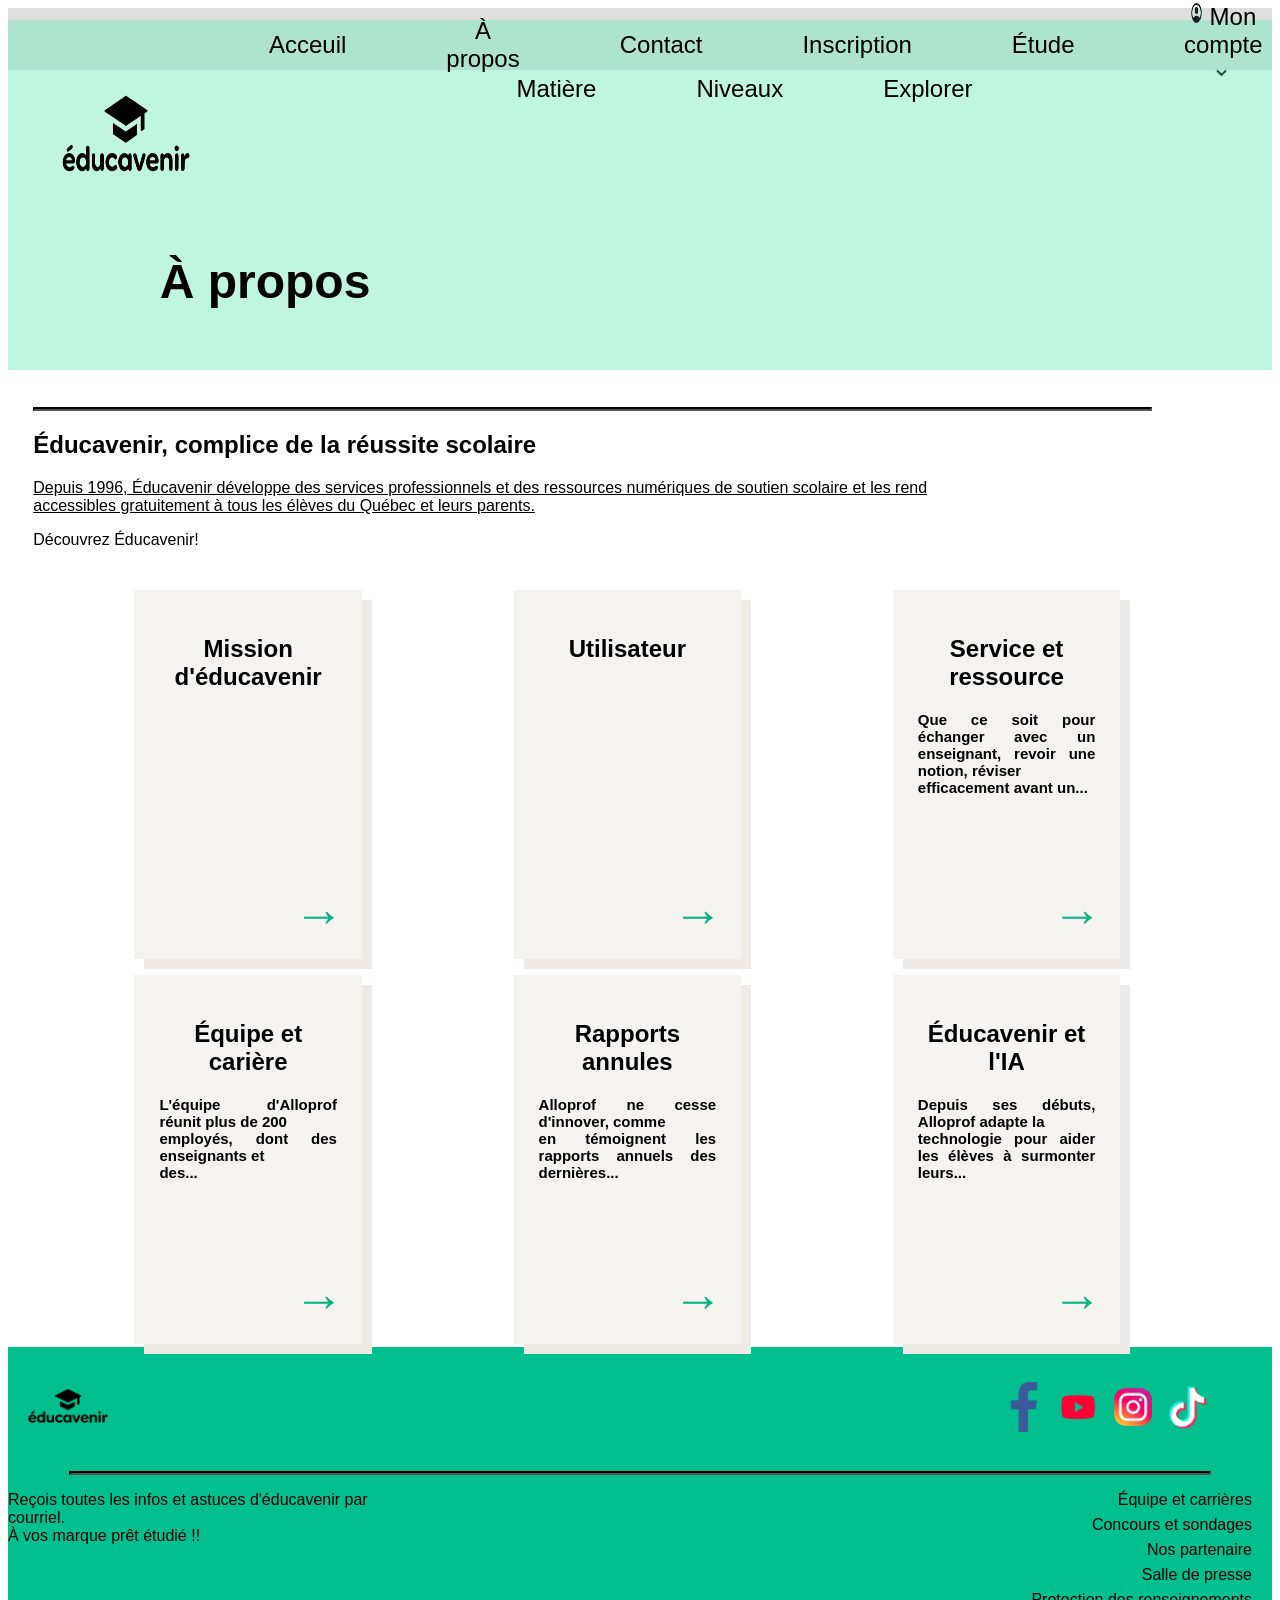
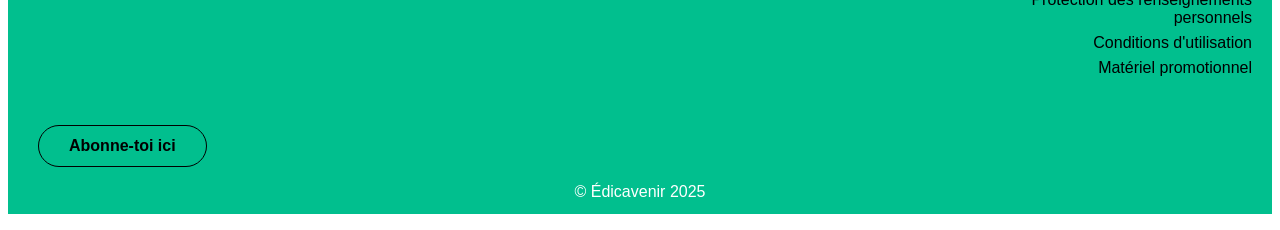
<file: apropos.html>
<!DOCTYPE html>
<html lang="en">
<head>
    <meta charset="UTF-8">
    <meta name="viewport" content="width=device-width, initial-scale=1.0">
    <title>index</title>
    <link rel="stylesheet" href="styleS.css">
    
</head>


<header class="grayhead"></header>

<header class="menu1PourAutrePage">
    &nbsp; &nbsp; &nbsp; &nbsp; &nbsp; &nbsp; &nbsp;  &nbsp; &nbsp; &nbsp; &nbsp; &nbsp;  &nbsp; &nbsp; &nbsp;  &nbsp; 
    <div class="acceuil"> <a href="index.html">Acceuil</a> </div>
    <a href="apropos.html">À propos</a>  </div>
    <a href="Contacts.html">Contact</a> </div>
    <a href="Inscription.html">Inscription</a> </div>
    <a href="Etudes.html">Étude</a> </div>
    
    <a href="Connexion.html"> <img class="imgcompte" src="imgs/compte.PNG" alt=""> Mon compte <img class="flechecompte" src="imgs/fleche.PNG"></a> </div>
</header>

<header class="entetePourAutrePage" > 
    <img class="logo" src="./imgs/logo.png" alt="">
    <div  class="menu2">
        <a href="" class="matiere"> Matière </a>
        <a href=""> Niveaux </a>
        <a href=""> Explorer </a>  
    </div>


 <div class="titreHead">
    <h1> À propos</h1>
 </div>

</header>

<body>
    



 <div class="flex1Apropos">
   <div style="padding-top: 3%;"> <hr class="ligneApropos"></div>

        
    <h2>Éducavenir, complice de la réussite scolaire </h2>

    <p style=" text-decoration : underline;">Depuis 1996, Éducavenir développe des services professionnels et des ressources numériques de soutien scolaire et les rend <br>
        accessibles gratuitement à tous les élèves du Québec et leurs parents.</p>

    <p>Découvrez Éducavenir!</p>

</div>


<div class="ensembles-TopBox">


    <section>
        <div class="boxApropos">
            <div class="textBoxApropos">
                 <h2>Mission d'éducavenir</h2>
                 <div class="flecheApropos"> &#8594;</div>
             </div>
        </div>
    </section>

    <section>
        <div class="boxApropos" >
            <div class="textBoxApropos">
                 <h2>Utilisateur</h2>
                 <div class="flecheApropos"> &#8594;</div>
             </div>
        </div>
    </section>

    <section>
        <div class="boxApropos">
            <div class="textBoxApropos">
                 <h2>Service et ressource</h2>
                 <p class="texte">
                    Que ce soit pour échanger avec un
                    enseignant, revoir une notion, réviser <br>
                    efficacement avant un...</p>
                 <div class="flecheApropos"> &#8594;</div>
             </div>
        </div>
    </section>


</div>





<div class="ensembles-TopBox" style="padding-top: 11%;">


    <section>
        <div class="boxApropos">
            <div class="textBoxApropos">
                 <h2> Équipe et carière</h2>

                 <p class="texte">
                    L'équipe d'Alloprof réunit plus de 200 <br>
                    employés, dont des enseignants et <br>
                    des...
                    </p>

                 <div class="flecheApropos"> &#8594;</div>
             </div>
        </div>
    </section>

    <section>
        <div class="boxApropos">
            <div class="textBoxApropos">
                 <h2> Rapports annules </h2>

                 <p class="texte">
                    Alloprof ne cesse d'innover, comme <br>
                    en témoignent les rapports annuels
                    des dernières...
                    </p>

                 <div class="flecheApropos"> &#8594;</div>
             </div>
        </div>
    </section>

    <section>
        <div class="boxApropos">
            <div class="textBoxApropos">
                 <h2>Éducavenir et l'IA</h2>

                 <p class="texte">
                    Depuis ses débuts, Alloprof adapte la <br>
                    technologie pour aider les élèves à
                    surmonter leurs...

                </p>

                 <div class="flecheApropos"> &#8594;</div>
             </div>
        </div>
    </section>


</div>






<footer style="margin-top: 10%;">
    <div class=HautFooter> 
   
           <a href="instagrame.com">  <img src="imgs/logo.png" style="height: 120px; width: 120px;"></a>
   
         <div class="media" style="padding-right: 60px;">
   
           <a href="https://facebook.com"  target="_blank">  <img src="imgs/facebook.png"></a>
           <a href="https://youtube.com"  target="_blank">  <img src="imgs/youtube.png"></a>
           <a href="https://instagram.com" target="_blank">  <img src="imgs/insta.png"></a>
           <a href="https://titok.com"  target="_blank">  <img src="imgs/tiktok.png"></a>
           
       </div>
   
       </div>
   
      <hr class="ligne">
   
   
   
       <div class="milieuFooter">
         <p> Reçois toutes les infos et astuces d'éducavenir par courriel. <br>
           À vos marque prêt étudié !!</p>
   
             <ul class="lienpied">
               <li>Équipe et carrières </li>
               <li>Concours et sondages </li>
               <li>Nos partenaire</li>
               <li>Salle de presse </li>
               <li>Protection des renseignements personnels</li>
               <li>Conditions d'utilisation </li>
               <li>Matériel promotionnel</li>
             </ul>
             </div>
   
             <a href="apropos.html"> <button class="boutonfooter">Abonne-toi ici</button></a>
             <p class="copyright" > © Édicavenir 2025</p>
           
       </div>
       
       
   </footer>
</file>
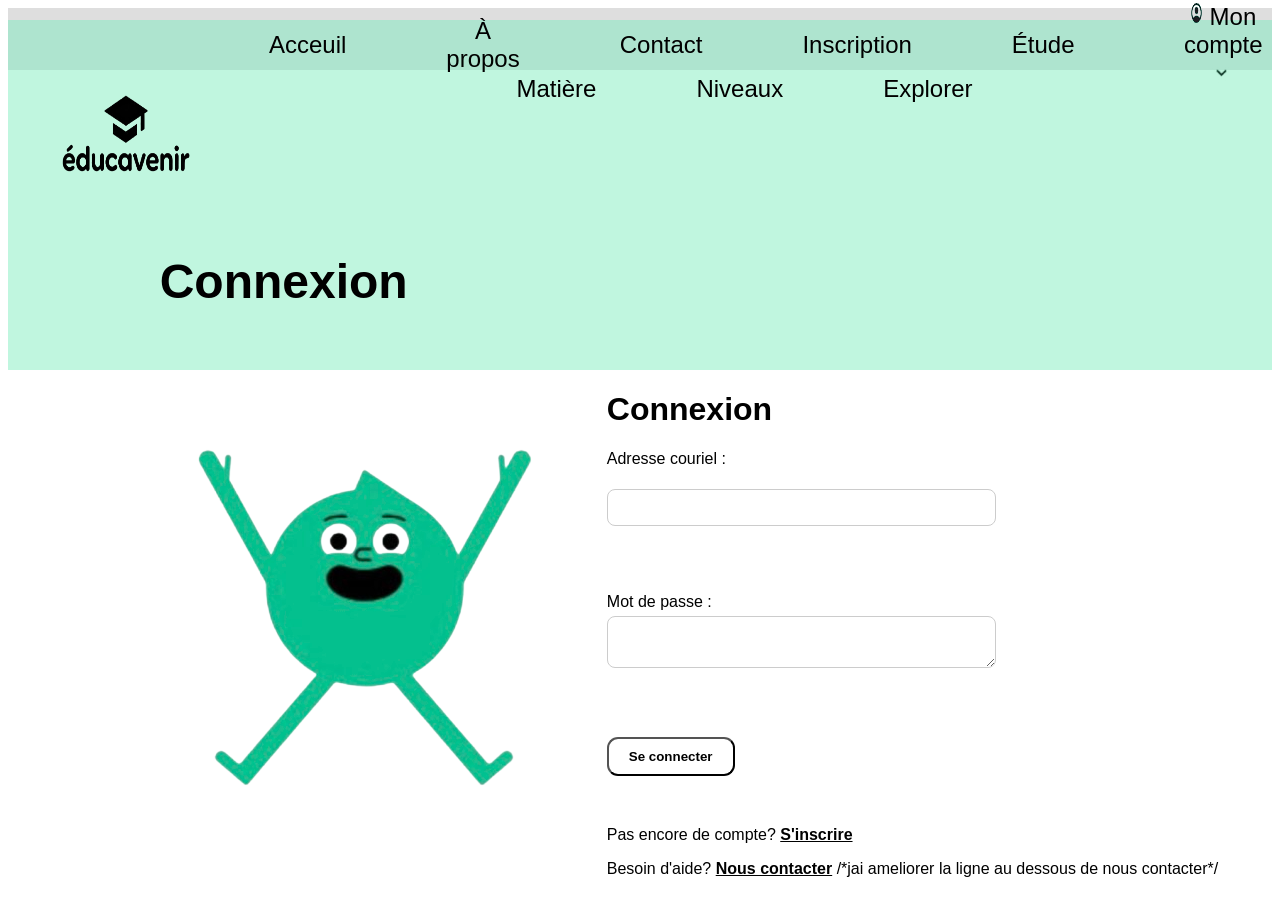
<file: Connexion.html>
<!DOCTYPE html>
<html lang="en">
<head>
    <meta charset="UTF-8">
    <meta name="viewport" content="width=device-width, initial-scale=1.0">
    <title>index</title>
    <link rel="stylesheet" href="styleM.css">
    
</head>


<header class="grayhead"></header>

<header class="menu1PourAutrePage">
    &nbsp; &nbsp; &nbsp; &nbsp; &nbsp; &nbsp; &nbsp;  &nbsp; &nbsp; &nbsp; &nbsp; &nbsp;  &nbsp; &nbsp; &nbsp;  &nbsp; 
    <div class="acceuil"> <a href="index.html">Acceuil</a> </div>
    <a href="apropos.html">À propos</a>  </div>
    <a href="Contacts.html">Contact</a> </div>
    <a href="Inscription.html">Inscription</a> </div>
    <a href="Etudes.html">Étude</a> </div>
    
    <a href="Connexion.html"> <img class="imgcompte" src="imgs/compte.PNG" alt=""> Mon compte <img class="flechecompte" src="imgs/fleche.PNG"></a> </div>
</header>

<header class="entetePourAutrePage" > 
    <img class="logo" src="./imgs/logo.png" alt="">
    <div  class="menu2">
        <a href="" class="matiere"> Matière </a>
        <a href=""> Niveaux </a>
        <a href=""> Explorer </a>  
    </div>


 <div class="titreHead">
    <h1> Connexion </h1>
 </div>

</header>

   

<body>
    <div class="main">

        <div class="boite">
            

            <div class="image">
                <img src="imgs/Screen_Shot_2025-12-11_at_2.59.30_PM-removebg-preview.png" alt="pas d'image">
            </div>

            <div class="formulaire">
                <h1> Connexion</h1>

                <form action="traitement.php" method="post">
            <p>
                <label for="email">Adresse couriel :</label>
                <div class="input-line">

                <input type="email" id="email" name="email">
                </div>

                <br><br>
            </p>

            <p>
            <label for="password">Mot de passe :</label><br>

            <textarea id="message" name="message"></textarea>
            </p>

            <br>

            <p>
                <button type="submit">Se connecter</button>
            </p>
        </form>
        <br>

                <p>Pas encore de compte?
                    <a href=" " title="S'inscrire" >  <b style="text-decoration: underline; ">S'inscrire</b></a>
                </p>
                <p>Besoin d'aide?
                    <a href=" " title="contact" >  <b style="text-decoration: underline; ">Nous contacter</b></a>
                /*jai ameliorer la ligne au dessous de nous contacter*/
            </p>
                

            </div>

        </div>

    </div>

</body>
</html>
</file>
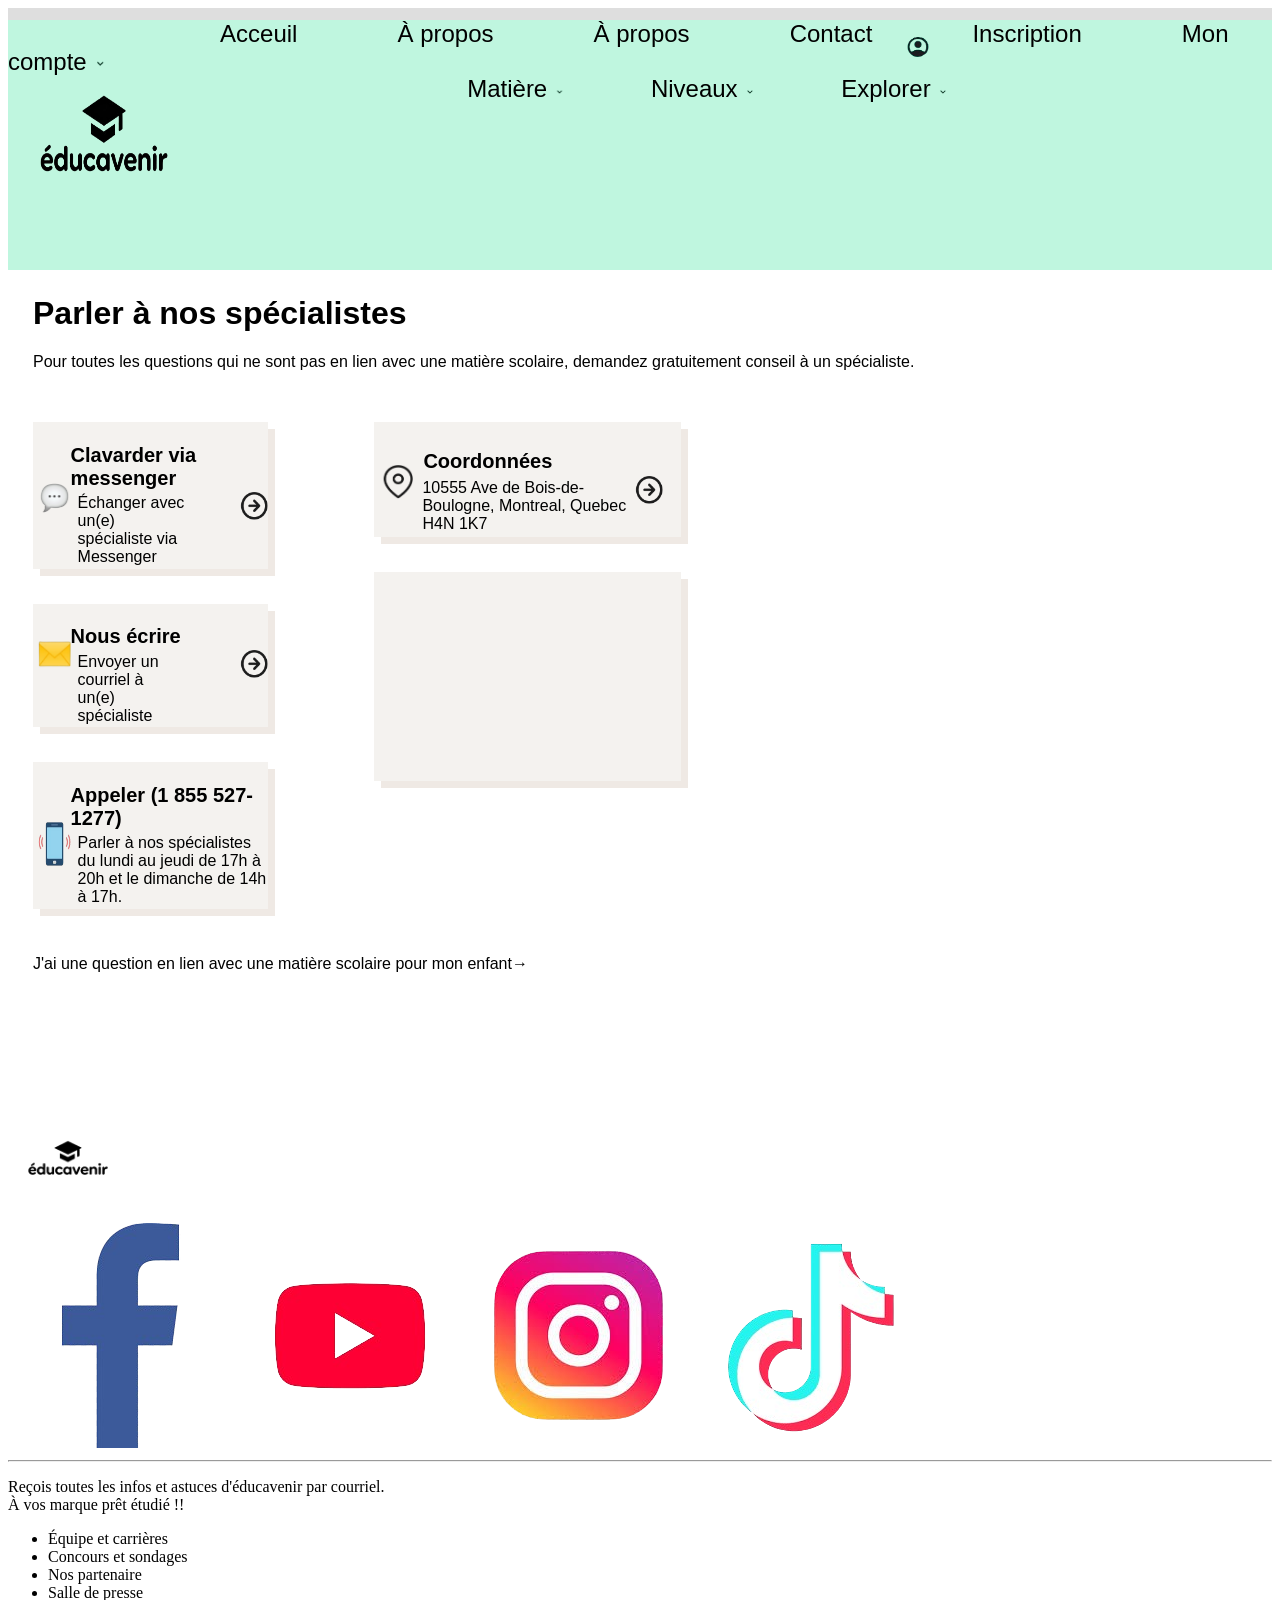
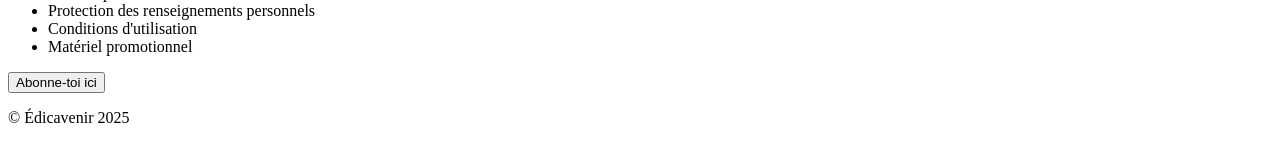
<file: Contacts.html>
<!DOCTYPE html>
<html lang="fr">
<head>
    <meta charset="UTF-8">
    <meta name="viewport" content="width=device-width, initial-scale=1.0">
    <title>Contact</title>
    <link rel="stylesheet" href="StyleP.css">

</head>

    <header class="grayhead"></header>

<header class="menu1" s>
    &nbsp; &nbsp; &nbsp; &nbsp; &nbsp; &nbsp; &nbsp;  &nbsp; &nbsp; &nbsp; &nbsp; &nbsp;  &nbsp; &nbsp; &nbsp;  &nbsp; 
    <a href="index.html">Acceuil</a> &nbsp; &nbsp; &nbsp; &nbsp; &nbsp; &nbsp; &nbsp;  
    <a href="apropos.html">À propos</a> &nbsp; &nbsp; &nbsp; &nbsp; &nbsp; &nbsp; &nbsp; 
    <a href="apropos.html">À propos</a> &nbsp; &nbsp; &nbsp; &nbsp; &nbsp; &nbsp; &nbsp; 
    <a href="apropos.html">Contact</a> &nbsp; &nbsp; &nbsp; &nbsp; &nbsp; &nbsp; &nbsp;  
    <a href="apropos.html">Inscription</a> &nbsp; &nbsp; &nbsp; &nbsp; &nbsp; &nbsp; &nbsp; 
    <a href="apropos.html"> <img class="imgcompte" src="imgs/compte-removebg-preview.png" alt="">Mon compte <img class="flechecompte" src="imgs/fleche.PNG"></a>
</header>


<header class="entete" > 
    
    <img class="logo" src="imgs/logo.png" alt="">
    <div  class="menu2">
        <a href=""> Matière <img class="fleche" src="imgs/fleche.PNG"></a>
        <a href=""> Niveaux <img class="fleche" src="imgs/fleche.PNG"></a>
        <a href=""> Explorer <img class="fleche" src="imgs/fleche.PNG"></a>  
    </div>
</header>


<body style="font-size: 16px;">


<div class="Boite_du_body">



    <div class="Phrases_introduction" >


        <h1><b>Parler à nos spécialistes</b></h1>

        <p >Pour toutes les questions qui ne sont pas en lien avec une matière scolaire, demandez gratuitement conseil à un 
        spécialiste.</p>

    </div>
   
   <div class="contact">

    <div class="Les3BoitesDeGauche" style="width: 50%;" > <!--la section pour les trois boites a gauxhe une par dessus l autre-->

       <div class="boiteContacts" > <!--la premiere boite-->

            <div class="titre" ><b>Clavarder via messenger</b></div> <!--titre de la boite-->
            

                    <div class="contenu"> <!--contenu de la boite-->

                    <div style="padding-right: 3%; margin-top: -5%;" > <img src="imgs/imgbin-pile-of-poo-emoji-speech-balloon-speech-5Tiwep8btL8Jv3gxkup8wypRN-removebg-preview.png" alt="Icone" height="30px" width="33px"></div>
                     <span> Échanger avec un(e) <br>spécialiste via Messenger</span>
                     <div style="padding-left: 10%; margin-top: -1%;"> <img src="imgs/FlecheContacts.png" alt="Icone" height="28px" width="28px"></div>

                    
                    </div>
       </div>

      <!-------------------------------------------------------------------------------------------->

       <div class="boiteContacts"  ><!---la deuxieme--->

         <div class="titre" ><b>Nous écrire</b></div> <!--titre de la boite-->
            

                    <div class="contenu"> <!--contenu de la boite-->

                    <div style="padding-right: 3%; margin-top: -5%;" > <img src="imgs/LettreContacts.png" alt="Icone" height="27px" width="33px"></div>
                     <span> Envoyer un courriel à <br> un(e) spécialiste </span>
                     <div style="padding-left: 20%; margin-top: -1%;"> <img src="imgs/FlecheContacts.png" alt="Icone" height="28px" width="28px"></div>

                    
                    </div>
       </div> 

      
      <!------------------------------------------------------------------------------------------------------>



       <div class="boiteContacts" style="margin-bottom: 30px;"  >  <!----la troisieme-->

             <div class="titre" ><b>Appeler (1 855 527-1277)</b></div> <!--titre de la boite-->
            

                    <div class="contenu"> <!--contenu de la boite-->

                    <div style="padding-right: 3%; margin-top: -8%;" > <img src="imgs/TelephoneContacts.png" alt="Icone" height="50px" width="33px"></div>
                     <span> Parler à nos spécialistes du lundi au jeudi
                      de 17h à 20h et le dimanche de 14h à 17h.</span>
                    

                    
                    </div>


       </div> 


    
   </div>
    <!--------------------------------------------Fin des trois boites à gauche----------------------------------------------------------------------------------------------------->
   
    
     <!--la section pour les deux boites une par dessus l autre a droite-->
     <div class="BoitesDroites"  style="width: 50%; margin-left: 80px;">
       <div class="boiteContacts" > <!--la premiere boite-->

            <div class="titre" ><b>Coordonnées </b></div> <!--titre de la boite-->
            

                    <div class="contenu"> <!--contenu de la boite-->

                    <div style="padding-right: 3%; margin-top: -5%;" > <img src="imgs/LocationContacts.png" alt="Icone" height="35px" width="33px"></div>
                     <span> 10555 Ave de Bois-de-Boulogne, Montreal, Quebec
                       H4N 1K7 </span>
                     <div style=" padding-right:6%; margin-top:  -1%;"> <img src="imgs/FlecheContacts.png" alt="Icone" height="28px" width="28px"></div>

                    
                    </div>
       </div>

      <!-------------------------------------------------------------------------------------------->

       <div class="boiteContacts" ><!---la deuxieme--->

         
            

                    <div class="contenu"> <!--contenu de la boite-->

                     <iframe src="https://www.google.com/maps/embed?pb=!1m18!1m12!1m3!1d22355.72167324635!2d-73.67557120000001!3d45.5409664!2m3!1f0!2f0!3f0!3m2!1i1024!2i768!4f13.1!3m3!1m2!1s0x4cc919136130849d%3A0x5c1098d838d87981!2sMarch%C3%A9%20Jean-Talon!5e0!3m2!1sfr!2sca!4v1765675944152!5m2!1sfr!2sca" width="400" height="200" style="border:0;" allowfullscreen="" loading="lazy" referrerpolicy="no-referrer-when-downgrade"></iframe>

                    
                    </div>
       </div> 

      </div>
      <!--------------------------------------Fin de la section des boites---------------------------------------------------------------->



      </div>

<p style="font-family:  'Arial Narrow', Arial, sans-serif;">J'ai une question en lien avec une matière scolaire pour mon enfant→</p>
</div>

</body>









<footer style="margin-top: 10%;">
    <div class=HautFooter> 
   
           <a href="instagrame.com">  <img src="imgs/logo.png" style="height: 120px; width: 120px;"></a>
   
         <div class="media" style="padding-right: 60px;">
   
           <a href="https://facebook.com"  target="_blank">  <img src="imgs/facebook.png"></a>
           <a href="https://youtube.com"  target="_blank">  <img src="imgs/youtube.png"></a>
           <a href="https://instagram.com" target="_blank">  <img src="imgs/insta.png"></a>
           <a href="https://titok.com"  target="_blank">  <img src="imgs/tiktok.png"></a>
           
       </div>
   
       </div>
   
      <hr class="ligne">
   
   
   
       <div class="milieuFooter">
         <p> Reçois toutes les infos et astuces d'éducavenir par courriel. <br>
           À vos marque prêt étudié !!</p>
   
             <ul class="lienpied">
               <li>Équipe et carrières </li>
               <li>Concours et sondages </li>
               <li>Nos partenaire</li>
               <li>Salle de presse </li>
               <li>Protection des renseignements personnels</li>
               <li>Conditions d'utilisation </li>
               <li>Matériel promotionnel</li>
             </ul>
             </div>
   
             <a href="apropos.html"> <button class="boutonfooter">Abonne-toi ici</button></a>
             <p class="copyright" > © Édicavenir 2025</p>
           
       </div>
       
       
   </footer>
   









</html>
</file>
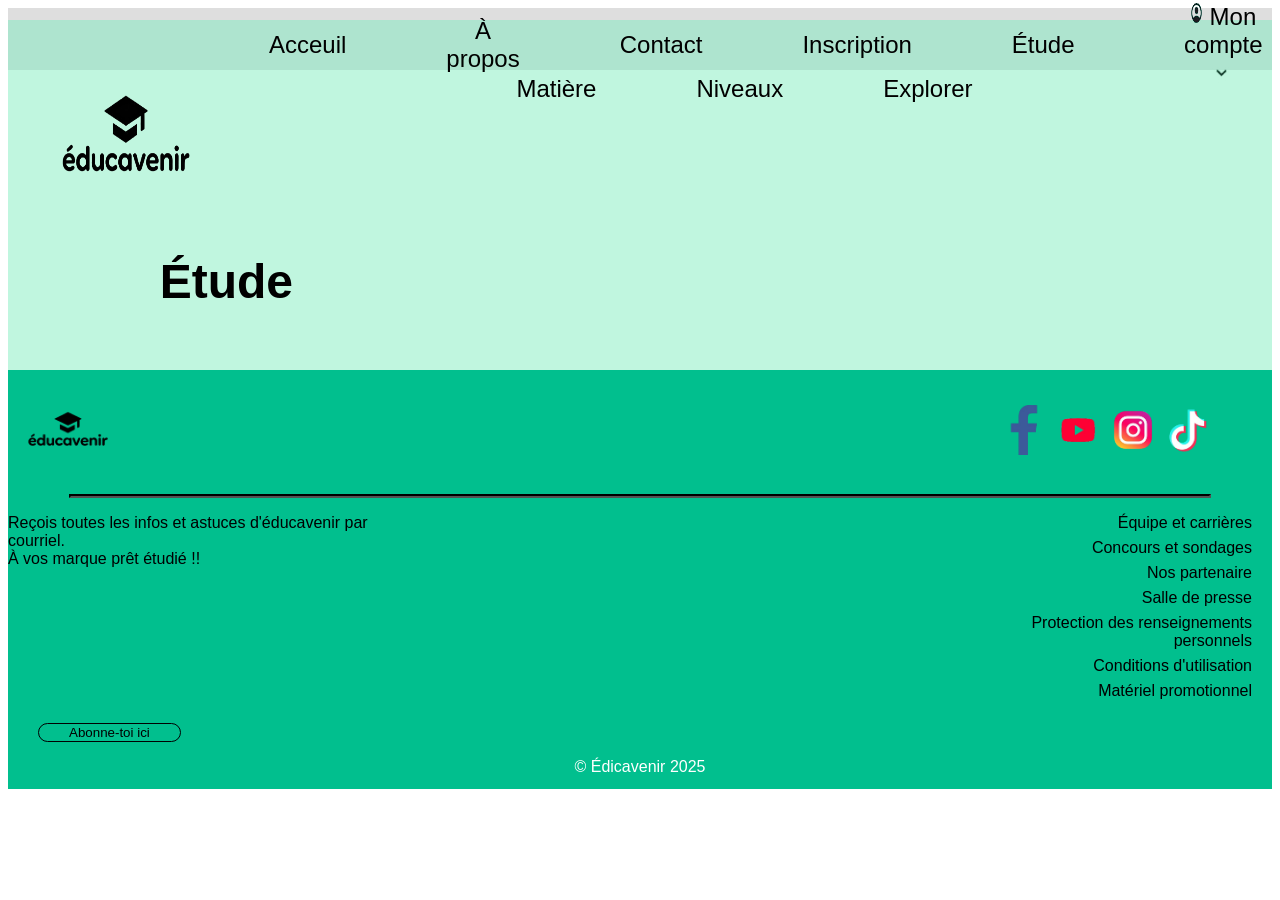
<file: Etudes.html>
<!DOCTYPE html>
<html lang="en">
<head>
    <meta charset="UTF-8">
    <meta name="viewport" content="width=device-width, initial-scale=1.0">
    <title>Document</title>
    <link rel="stylesheet" href="styleM.css">
</head>


<header class="grayhead"></header>

<header class="menu1PourAutrePage">
    &nbsp; &nbsp; &nbsp; &nbsp; &nbsp; &nbsp; &nbsp;  &nbsp; &nbsp; &nbsp; &nbsp; &nbsp;  &nbsp; &nbsp; &nbsp;  &nbsp; 
    <div class="acceuil"> <a href="index.html">Acceuil</a> </div>
    <a href="apropos.html">À propos</a>  </div>
    <a href="Contacts.html">Contact</a> </div>
    <a href="Inscription.html">Inscription</a> </div>
    <a href="Etudes.html">Étude</a> </div>
    
    <a href="Connexion.html"> <img class="imgcompte" src="imgs/compte.PNG" alt=""> Mon compte <img class="flechecompte" src="imgs/fleche.PNG"></a> </div>
</header>

<header class="entetePourAutrePage" > 
    <img class="logo" src="./imgs/logo.png" alt="">
    <div  class="menu2">
        <a href="" class="matiere"> Matière </a>
        <a href=""> Niveaux </a>
        <a href=""> Explorer </a>  
    </div>


 <div class="titreHead">
    <h1> Étude </h1>
 </div>

</header>


<body>
    











</body>





<footer>
 <div class=HautFooter> 

        <a href="instagrame.com">  <img src="imgs/logo.png" style="height: 120px; width: 120px;"></a>

      <div class="media" style="padding-right: 60px;">

        <a href="https://facebook.com"  target="_blank">  <img src="imgs/facebook.png"></a>
        <a href="https://youtube.com"  target="_blank">  <img src="imgs/youtube.png"></a>
        <a href="https://instagram.com" target="_blank">  <img src="imgs/insta.png"></a>
        <a href="https://titok.com"  target="_blank">  <img src="imgs/tiktok.png"></a>
        
    </div>

    </div>

   <hr class="ligne">


    <div class="milieuFooter">
      <p> Reçois toutes les infos et astuces d'éducavenir par courriel. <br>
        À vos marque prêt étudié !!</p>

          <ul class="lienpied">
            <li>Équipe et carrières </li>
            <li>Concours et sondages </li>
            <li>Nos partenaire</li>
            <li>Salle de presse </li>
            <li>Protection des renseignements personnels</li>
            <li>Conditions d'utilisation </li>
            <li>Matériel promotionnel</li>
          </ul>
          </div>

          <a href="apropos.html"> <button class="boutonfooter">Abonne-toi ici</button></a>
          <p class="copyright" > © Édicavenir 2025</p>
        
    </div>
    
    
</footer>







</html>
</file>
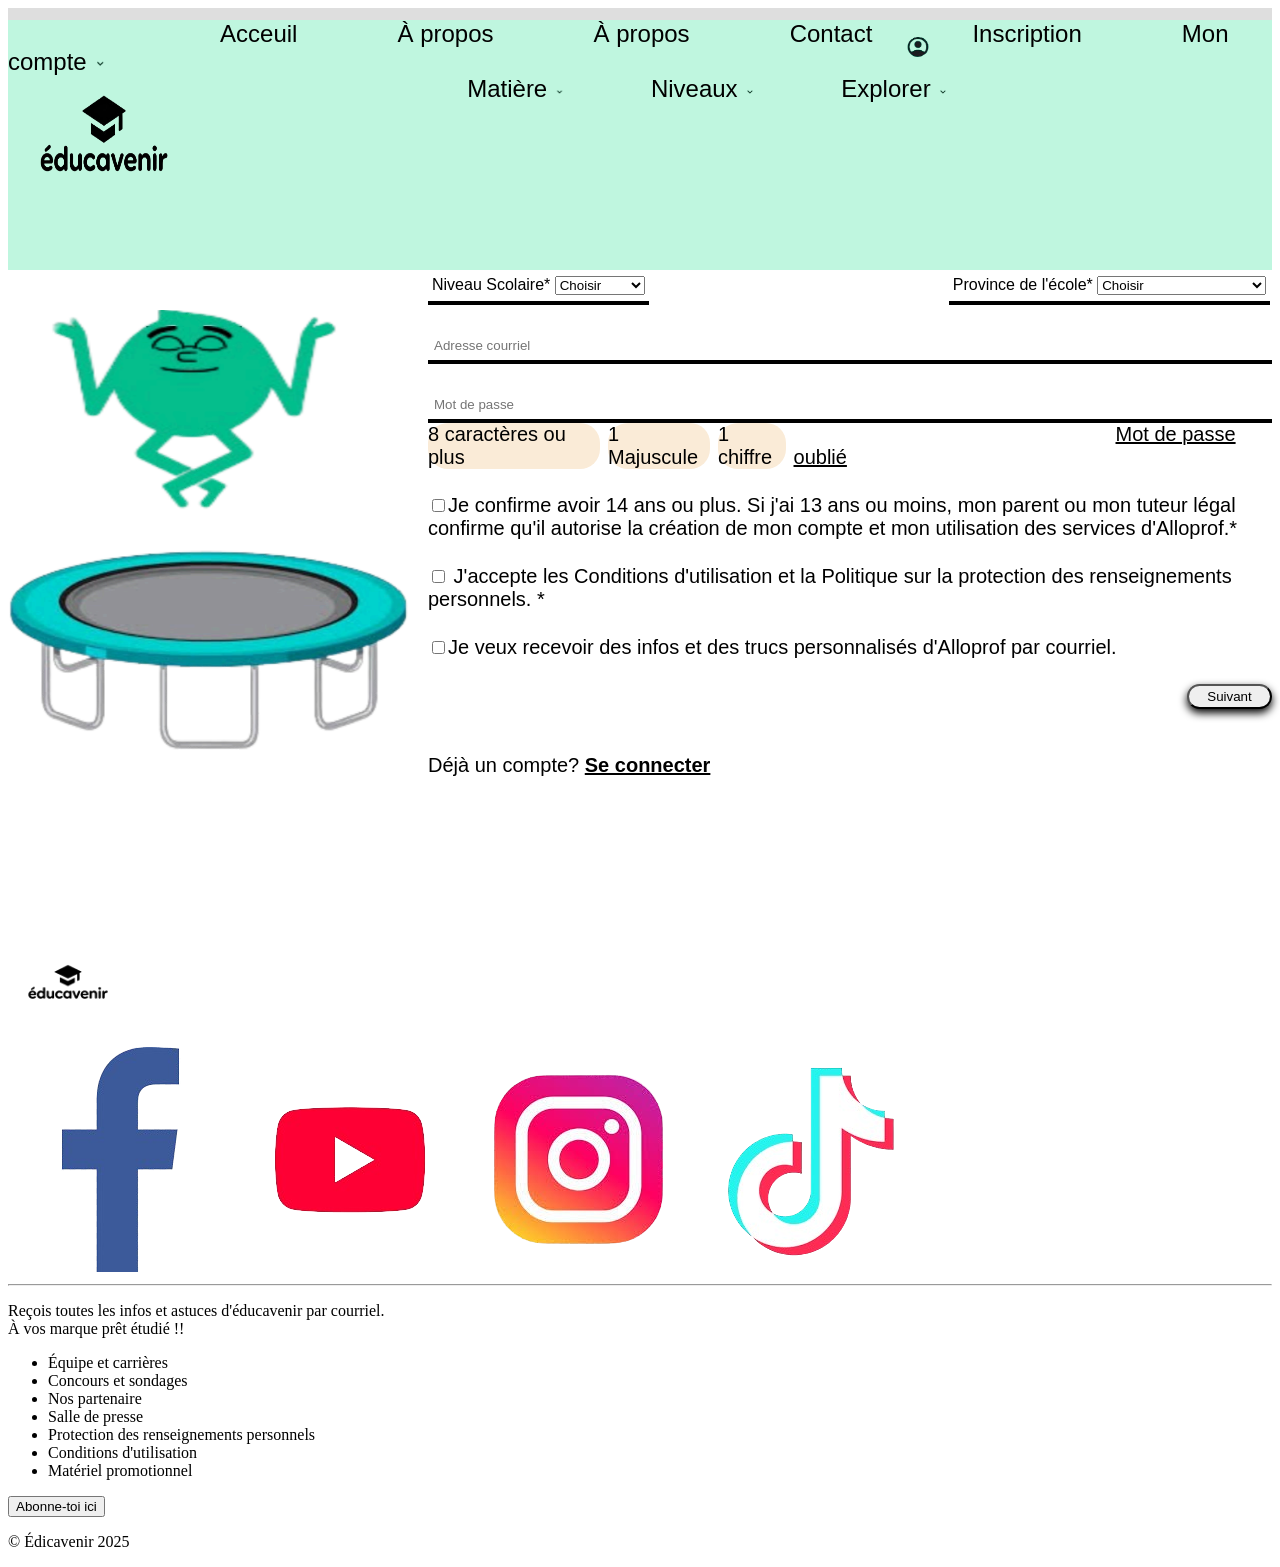
<file: Inscription.html>
<!DOCTYPE html>
<html lang="Fr">
<head>
    <meta charset="UTF-8">
    <meta name="Inscription" content="width=device-width, initial-scale=1.0">
    <title>Inscription</title>
    <link rel="stylesheet" href="StyleP.css">

</head>

    <div class="images">

     <header class="grayhead"></header>

<header class="menu1" s>
    &nbsp; &nbsp; &nbsp; &nbsp; &nbsp; &nbsp; &nbsp;  &nbsp; &nbsp; &nbsp; &nbsp; &nbsp;  &nbsp; &nbsp; &nbsp;  &nbsp; 
    <a href="index.html">Acceuil</a> &nbsp; &nbsp; &nbsp; &nbsp; &nbsp; &nbsp; &nbsp;  
    <a href="apropos.html">À propos</a> &nbsp; &nbsp; &nbsp; &nbsp; &nbsp; &nbsp; &nbsp; 
    <a href="apropos.html">À propos</a> &nbsp; &nbsp; &nbsp; &nbsp; &nbsp; &nbsp; &nbsp; 
    <a href="apropos.html">Contact</a> &nbsp; &nbsp; &nbsp; &nbsp; &nbsp; &nbsp; &nbsp;  
    <a href="apropos.html">Inscription</a> &nbsp; &nbsp; &nbsp; &nbsp; &nbsp; &nbsp; &nbsp; 
    <a href="apropos.html"> <img class="imgcompte" src="imgs/compte-removebg-preview.png" alt="">Mon compte <img class="flechecompte" src="imgs/fleche.PNG"></a>
</header>


<header class="entete" > 
    
    <img class="logo" src="imgs/logo.png" alt="">
    <div  class="menu2">
        <a href=""> Matière <img class="fleche" src="imgs/fleche.PNG"></a>
        <a href=""> Niveaux <img class="fleche" src="imgs/fleche.PNG"></a>
        <a href=""> Explorer <img class="fleche" src="imgs/fleche.PNG"></a>  
    </div>

</header>

         <!--------------------------------------------------------Body------------------------------------------------------------------------->

<body> 
     
    <div class="BodyDuInscription">

    <div class="imagesDuBody">

<img src="imgs/Image.Inscription.png" alt="Vert" height="200px" width="300px" style="padding: 40px;"> 
<img src="imgs/TrampolineInscription.png" alt="Trampoline" height="200" width="400">

    </div>


        <div class="InscriptionEtapes"  >  <!---La boite de inscription au complet-->



            <!----------------------------------------------------Niveau et Province--------------------------------------------------------------------------------->

     
               <div class="NiveauEtProvince">  
              
                           <div class="Entree"> <label for="niveau">Niveau Scolaire*</label>
                            <select id="niveau" required><option value="" disabled selected>Choisir</option></select></div>

                            <div class="Entree"> <label for="province">Province de l'école*</label>
                            <select id="province" required><option value="" disabled selected>Choisir</option></select></div>

                       </div>

                       <!---------------------------------------Adresse Courriel---------------------------------------------------------------------->

               
                        <div class="Entree" ><input type="email" placeholder="Adresse courriel" style="border: none; outline: none;"></div>

                       
               <!---------------------------------------------------Mot de passe------------------------------------------------------------------------------>
                     

                        <div class="Entree"><input type="password" placeholder="Mot de passe" id="mdp" style="border: none; outline: none;">
                        </div>

                        <div class="reglesMDP" style="margin-top: -3%"><span id="Caraceteres" style="background-color: antiquewhite; border-radius: 20px;">8 caractères ou plus</span>

                         <span id="Majuscule" style="background-color: antiquewhite; border-radius: 20px;">1 Majuscule</span> 
                         
                         <span id="Chiffre" style="background-color: antiquewhite; border-radius: 20px;">1 chiffre</span>
                          
                        <span><a class="MDPoublie" href="https://www.alloprof.qc.ca/fr/auth/mot-de-passe-oublie" style="text-decoration: underline;">Mot de passe oublié</a></span>
                        </div>


                 <!--------------------------------------------------------Conditions d'utilisation---------------------------------------------------------------------------------------->      
                         
              
                          <div class="Condition1"><input type="checkbox" required>Je confirme avoir 14 ans ou plus. Si j'ai 13 ans ou moins, mon parent ou mon tuteur 

                          légal <br> confirme qu'il autorise la création de mon compte et mon utilisation des

                         services d'Alloprof.* </div>





                        <div class="Condition2"><input type="checkbox" required> J'accepte les 

                        <a class="lien" href="https://www.alloprof.qc.ca/fr/pages/protection-des-renseignements-personnels-et-conditions-d-utilisation" target="_blank" alt="Conditions d'utilisation">

                            Conditions d'utilisation et la Politique sur la protection des renseignements <br> personnels. *</a></div>



                        
                        <div class="Condition3"><input type="checkbox" required>Je veux recevoir des infos et des trucs personnalisés d'Alloprof par courriel.</div>
             
                        <!------------------------------------------------------------Bouton Suivant----------------------------------------------------------------------------->

              
                        <div class="PlaceBouton"><button class="Suivant" type="submit">Suivant</button></div>

                      <!------------------------------------------------------------Compte Existant------------------------------------------------------------------------------------------------------>


                      <div class="CompteExistant"><p>Déjà un compte? <a   style="text-decoration: underline;" href="./Connexion.html"><b>Se connecter</b></a></p> </div>

        
         </div>





 




</div>
  <script src="Options.js" defer></script>    
</body>






<footer style="margin-top: 10%;">
    <div class=HautFooter> 
   
           <a href="instagrame.com">  <img src="imgs/logo.png" style="height: 120px; width: 120px;"></a>
   
         <div class="media" style="padding-right: 60px;">
   
           <a href="https://facebook.com"  target="_blank">  <img src="imgs/facebook.png"></a>
           <a href="https://youtube.com"  target="_blank">  <img src="imgs/youtube.png"></a>
           <a href="https://instagram.com" target="_blank">  <img src="imgs/insta.png"></a>
           <a href="https://titok.com"  target="_blank">  <img src="imgs/tiktok.png"></a>
           
       </div>
   
       </div>
   
      <hr class="ligne">
   
   
   
       <div class="milieuFooter">
         <p> Reçois toutes les infos et astuces d'éducavenir par courriel. <br>
           À vos marque prêt étudié !!</p>
   
             <ul class="lienpied">
               <li>Équipe et carrières </li>
               <li>Concours et sondages </li>
               <li>Nos partenaire</li>
               <li>Salle de presse </li>
               <li>Protection des renseignements personnels</li>
               <li>Conditions d'utilisation </li>
               <li>Matériel promotionnel</li>
             </ul>
             </div>
   
             <a href="apropos.html"> <button class="boutonfooter">Abonne-toi ici</button></a>
             <p class="copyright" > © Édicavenir 2025</p>
           
       </div>
       
       
   </footer>
   










</html>
</file>
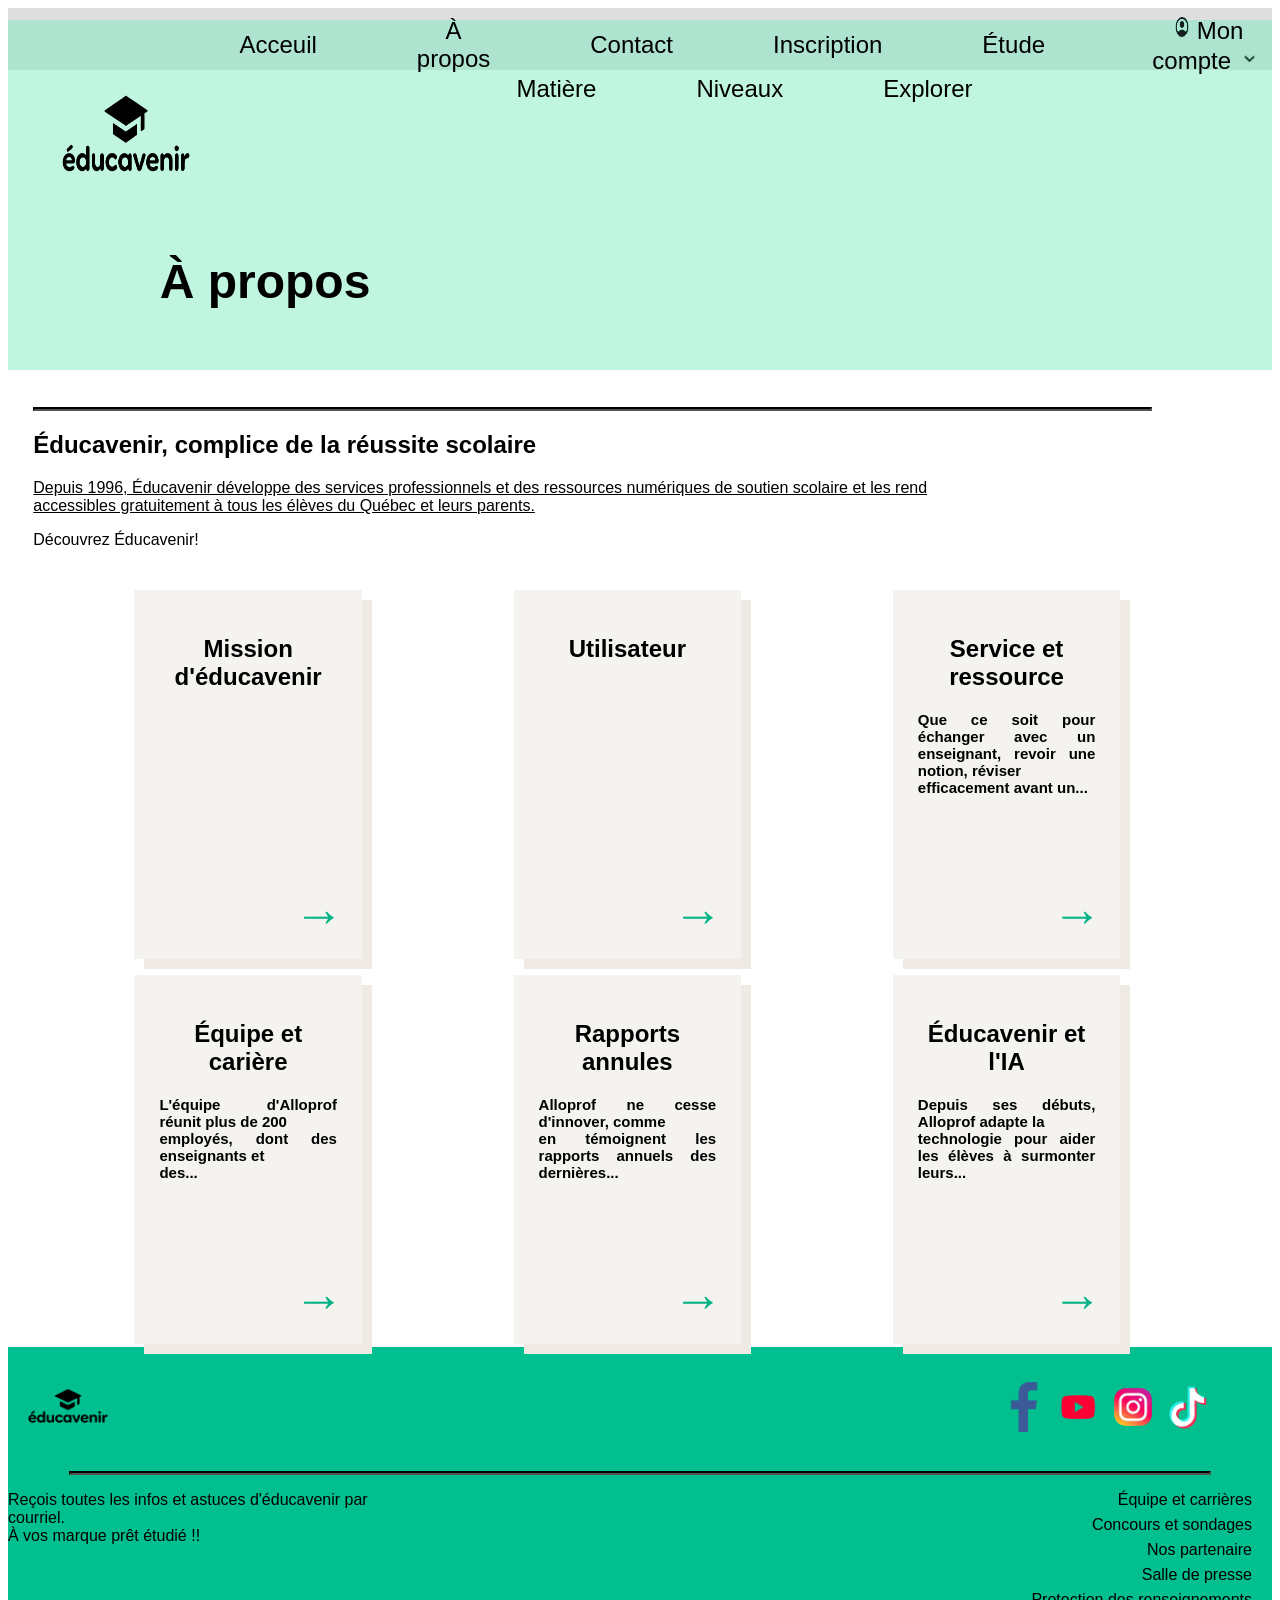
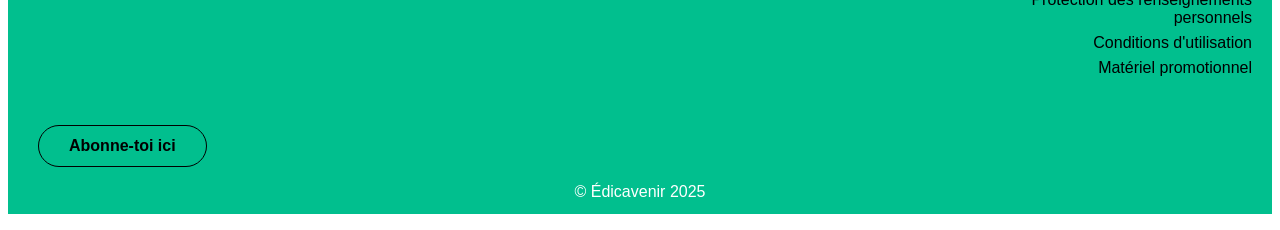
<file: HTML/apropos.html>
<!DOCTYPE html>
<html lang="en">
<head>
    <meta charset="UTF-8">
    <meta name="viewport" content="width=device-width, initial-scale=1.0">
    <title>apropos</title>
    <link rel="stylesheet" href="/style/styleS.css">
    
</head>


<header class="grayhead"></header>

<header class="menu1PourAutrePage">
    &nbsp; &nbsp; &nbsp; &nbsp; &nbsp; &nbsp; &nbsp;  &nbsp; &nbsp; &nbsp; &nbsp; &nbsp;  &nbsp; &nbsp; &nbsp;  &nbsp; 
    <div class="acceuil"> <a href="/index.html">Acceuil</a> </div>
    <a href="/HTML/apropos.html">À propos</a>  </div>
    <a href="/HTML/Contacts.html">Contact</a> </div>
    <a href="/HTML/Inscription.html">Inscription</a> </div>
    <a href="/HTML/Etudes.html">Étude</a> </div>
    
    <a href="/HTML/Connexion.html"> <img class="imgcompte" src="/style/imgs/compte.PNG" alt=""> Mon compte <img class="flechecompte" src="/style/imgs/fleche.PNG"></a> </div>
</header>

<header class="entetePourAutrePage" > 
    <img class="logo" src="/style/imgs/logo.png" alt="">
    <div  class="menu2">
        <a href="" class="matiere"> Matière </a>
        <a href=""> Niveaux </a>
        <a href=""> Explorer </a>  
    </div>


 <div class="titreHead">
    <h1> À propos</h1>
 </div>

</header>

<body>
    



 <div class="flex1Apropos">
   <div style="padding-top: 3%;"> <hr class="ligneApropos"></div>

        
    <h2>Éducavenir, complice de la réussite scolaire </h2>

    <p style=" text-decoration : underline;">Depuis 1996, Éducavenir développe des services professionnels et des ressources numériques de soutien scolaire et les rend <br>
        accessibles gratuitement à tous les élèves du Québec et leurs parents.</p>

    <p>Découvrez Éducavenir!</p>

</div>


<div class="ensembles-TopBox">


    <section>
        <div class="boxApropos">
            <div class="textBoxApropos">
                 <h2>Mission d'éducavenir</h2>
                 <div class="flecheApropos"> &#8594;</div>
             </div>
        </div>
    </section>

    <section>
        <div class="boxApropos" >
            <div class="textBoxApropos">
                 <h2>Utilisateur</h2>
                 <div class="flecheApropos"> &#8594;</div>
             </div>
        </div>
    </section>

    <section>
        <div class="boxApropos">
            <div class="textBoxApropos">
                 <h2>Service et ressource</h2>
                 <p class="texte">
                    Que ce soit pour échanger avec un
                    enseignant, revoir une notion, réviser <br>
                    efficacement avant un...</p>
                 <div class="flecheApropos"> &#8594;</div>
             </div>
        </div>
    </section>


</div>





<div class="ensembles-TopBox" style="padding-top: 11%;">


    <section>
        <div class="boxApropos">
            <div class="textBoxApropos">
                 <h2> Équipe et carière</h2>

                 <p class="texte">
                    L'équipe d'Alloprof réunit plus de 200 <br>
                    employés, dont des enseignants et <br>
                    des...
                    </p>

                 <div class="flecheApropos"> &#8594;</div>
             </div>
        </div>
    </section>

    <section>
        <div class="boxApropos">
            <div class="textBoxApropos">
                 <h2> Rapports annules </h2>

                 <p class="texte">
                    Alloprof ne cesse d'innover, comme <br>
                    en témoignent les rapports annuels
                    des dernières...
                    </p>

                 <div class="flecheApropos"> &#8594;</div>
             </div>
        </div>
    </section>

    <section>
        <div class="boxApropos">
            <div class="textBoxApropos">
                 <h2>Éducavenir et l'IA</h2>

                 <p class="texte">
                    Depuis ses débuts, Alloprof adapte la <br>
                    technologie pour aider les élèves à
                    surmonter leurs...

                </p>

                 <div class="flecheApropos"> &#8594;</div>
             </div>
        </div>
    </section>


</div>






<footer style="margin-top: 10%;">
    <div class=HautFooter> 
   
           <a href="instagrame.com">  <img src="/style/imgs/logo.png" style="height: 120px; width: 120px;"></a>
   
         <div class="media" style="padding-right: 60px;">
   
           <a href="https://facebook.com"  target="_blank">  <img src="/style/imgs/facebook.png"></a>
           <a href="https://youtube.com"  target="_blank">  <img src="/style/imgs/youtube.png"></a>
           <a href="https://instagram.com" target="_blank">  <img src="/style/imgs/insta.png"></a>
           <a href="https://titok.com"  target="_blank">  <img src="/style/imgs/tiktok.png"></a>
           
       </div>
   
       </div>
   
      <hr class="ligne">
   
   
   
       <div class="milieuFooter">
         <p> Reçois toutes les infos et astuces d'éducavenir par courriel. <br>
           À vos marque prêt étudié !!</p>
   
             <ul class="lienpied">
               <li>Équipe et carrières </li>
               <li>Concours et sondages </li>
               <li>Nos partenaire</li>
               <li>Salle de presse </li>
               <li>Protection des renseignements personnels</li>
               <li>Conditions d'utilisation </li>
               <li>Matériel promotionnel</li>
             </ul>
             </div>
   
             <a href="/HTML/Inscription.html"> <button class="boutonfooter">Abonne-toi ici</button></a>
             <p class="copyright" > © Édicavenir 2025</p>
           
       </div>
       
       
   </footer>
</file>
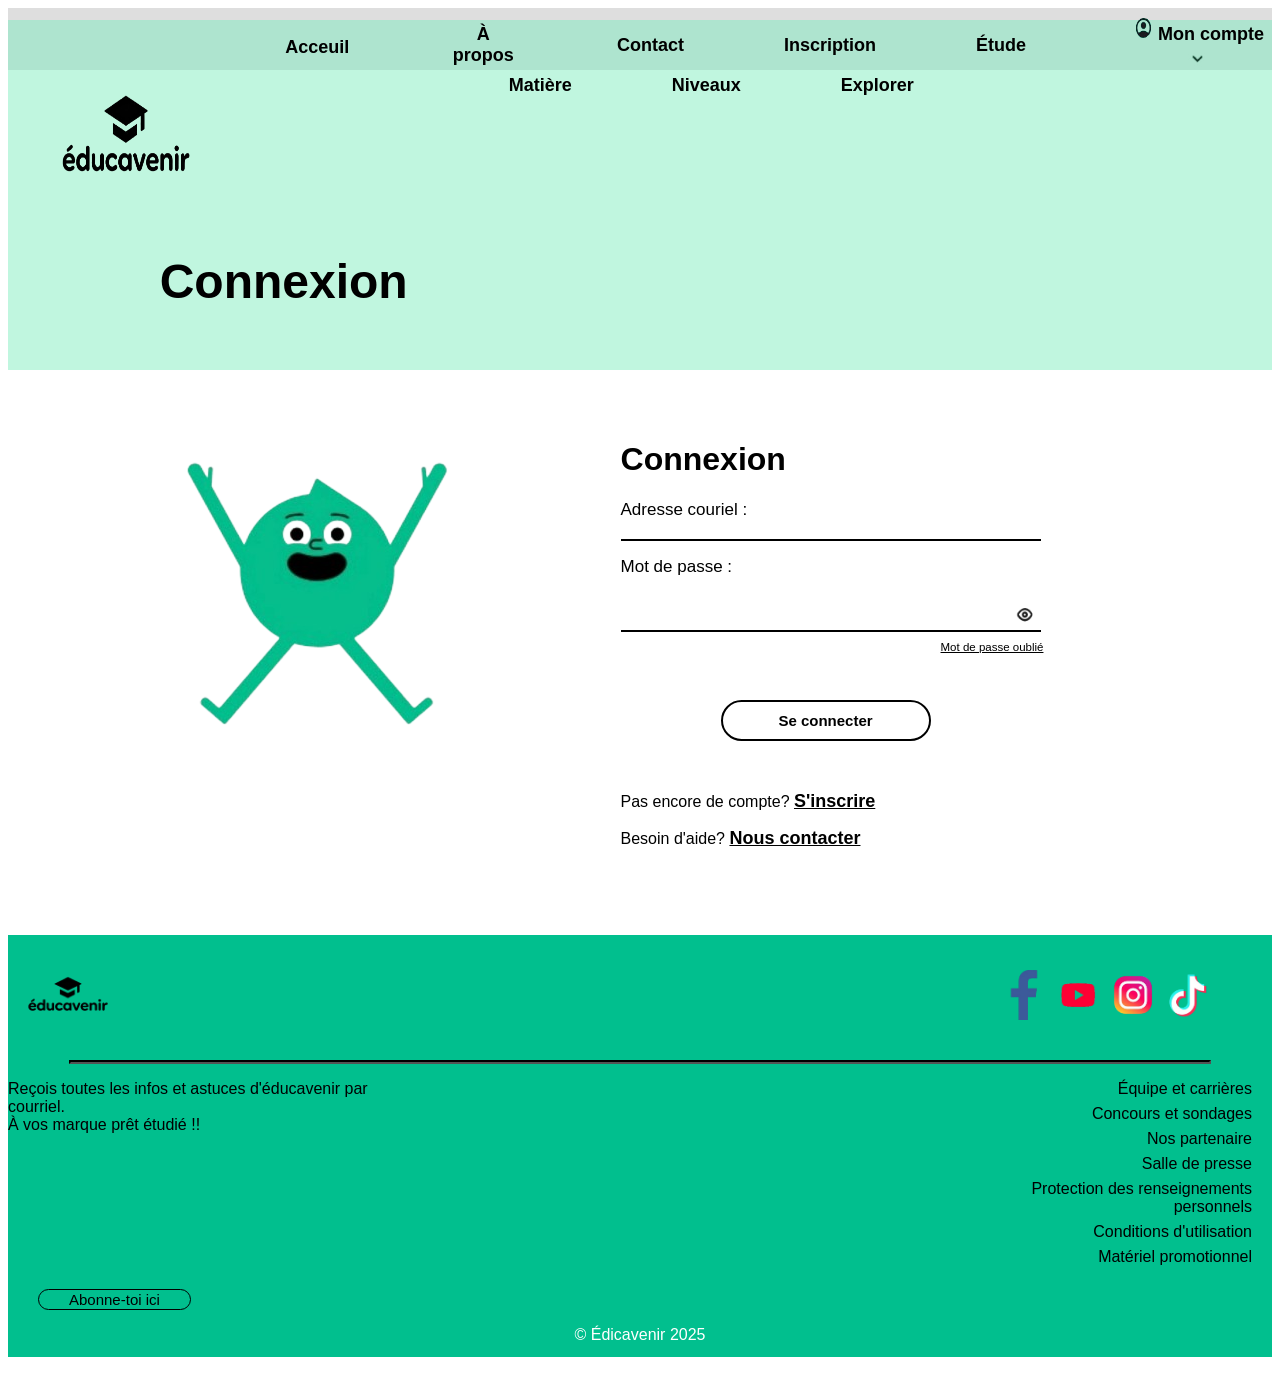
<file: HTML/Connexion.html>
<!DOCTYPE html>
<html lang="en">
<head>
    <meta charset="UTF-8">
    <meta name="viewport" content="width=device-width, initial-scale=1.0">
    <title>Connexion</title>
    <link rel="stylesheet" href="/style/styleM.css">
    
</head>


<header class="grayhead"></header>

<header class="menu1PourAutrePage">
    &nbsp; &nbsp; &nbsp; &nbsp; &nbsp; &nbsp; &nbsp;  &nbsp; &nbsp; &nbsp; &nbsp; &nbsp;  &nbsp; &nbsp; &nbsp;  &nbsp; 
    <div class="acceuil"> <a href="/index.html">Acceuil</a> </div>
    <a href="/HTML/apropos.html">À propos</a>  </div>
    <a href="/HTML/Contacts.html">Contact</a> </div>
    <a href="/HTML/Inscription.html">Inscription</a> </div>
    <a href="/HTML/Etudes.html">Étude</a> </div>
    
    <a href="/HTML/Connexion.html"> <img class="imgcompte" src="/style/imgs/compte.PNG" alt=""> Mon compte <img class="flechecompte" src="/style/imgs/fleche.PNG"></a> </div>
</header>

<header class="entetePourAutrePage" > 
    <img class="logo" src="/style/./imgs/logo.png" alt="">
    <div  class="menu2">
        <a href="" class="matiere"> Matière </a>
        <a href=""> Niveaux </a>
        <a href=""> Explorer </a>  
    </div>


 <div class="titreHead">
    <h1> Connexion</h1>
 </div>

</header>

   

<body>
    <div class="main">

        <div class="boite">
            

            <div class="image">
                <img src="/style/imgs/personnageSaut.png" alt="pas d'image">
            </div>

            <div class="formulaire">
                <h1> Connexion</h1>

                <form action="traitement.php" method="post">

            <p>
                <label for="email">Adresse couriel :</label>
                <div class="input-line">
                 <input type="email" id="email" name="email">
                </div>
            </p>

            

            <p>
            <label for="password">Mot de passe :</label>
            <div class="input-line">
            <input type="password" id="password" name="password" >
            <img src="/style/imgs/eyes.png" alt="affiche le mot de passe "class="eye" onclick="togglePassword()">
            </div>
            
             
          
            </p>


            <a href="MDP.html" class="forgot" > Mot de passe oublié</a> <!--si le mot de passe oublier va vers ce lien-->
            <br><br>

            <p>
                <button type="submit" >Se connecter</button>
            </p>
        </form>
        <br>


                <p>Pas encore de compte? <a href="/HTML/Inscription.html" title="S'inscrire" >  <b style="text-decoration: underline; ">S'inscrire</b></a>
                    <!--pour s'inscrire avec le lien-->
                </p>
                <p>Besoin d'aide? <a href="/HTML/Contacts.html" title="contact" >  <b style="text-decoration: underline; ">Nous contacter</b></a>
                    <!--pour nous contacter avec le lien-->
               </p>
                

            </div>

        </div>

    </div>
   


</body>

<!--pied de page-->
<footer style="margin-top: 70px;">
 <div class=HautFooter> 

        <a href="instagrame.com">  <img src="/style/imgs/logo.png" style="height: 120px; width: 120px;"></a>

      <div class="media" style="padding-right: 60px;">

        <a href="https://facebook.com"  target="_blank">  <img src="/style/imgs/facebook.png"></a>
        <a href="https://youtube.com"  target="_blank">  <img src="/style/imgs/youtube.png"></a>
        <a href="https://instagram.com" target="_blank">  <img src="/style/imgs/insta.png"></a>
        <a href="https://titok.com"  target="_blank">  <img src="/style/imgs/tiktok.png"></a>
        
    </div>

    </div>

   <hr class="ligne">


    <div class="milieuFooter">
      <p> Reçois toutes les infos et astuces d'éducavenir par courriel. <br>
        À vos marque prêt étudié !!</p>

          <ul class="lienpied">
            <li>Équipe et carrières </li>
            <li>Concours et sondages </li>
            <li>Nos partenaire</li>
            <li>Salle de presse </li>
            <li>Protection des renseignements personnels</li>
            <li>Conditions d'utilisation </li>
            <li>Matériel promotionnel</li>
          </ul>
          </div>

          <a href="/HTML/Inscription.html"> <button class="boutonfooter">Abonne-toi ici</button></a>
          <p class="copyright" > © Édicavenir 2025</p>
        
    </div>
    
    
</footer>
</html>
</file>
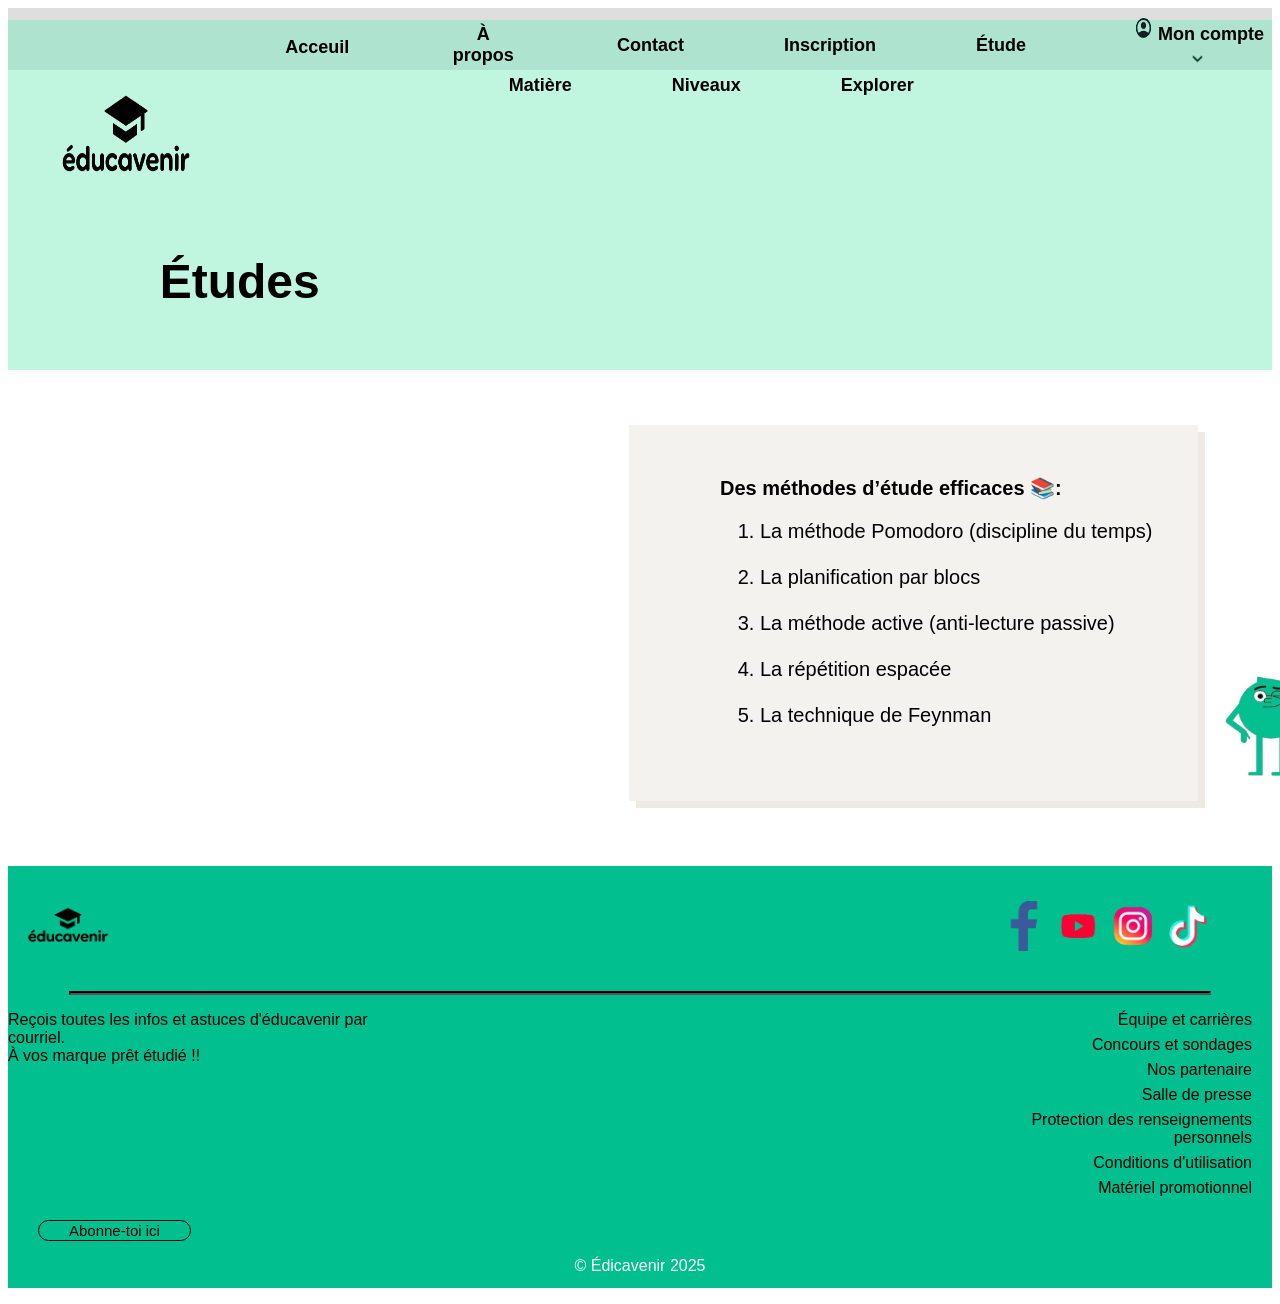
<file: HTML/Etudes.html>
<!DOCTYPE html>
<html lang="en">
<head>
    <meta charset="UTF-8">
    <meta name="viewport" content="width=device-width, initial-scale=1.0">
    <title>Etudes</title>
    <link rel="stylesheet" href="/style/styleM.css">
    
</head>


<header class="grayhead"></header>

<header class="menu1PourAutrePage">
    &nbsp; &nbsp; &nbsp; &nbsp; &nbsp; &nbsp; &nbsp;  &nbsp; &nbsp; &nbsp; &nbsp; &nbsp;  &nbsp; &nbsp; &nbsp;  &nbsp; 
    <div class="acceuil"> <a href="/index.html">Acceuil</a> </div>
    <a href="/HTML/apropos.html">À propos</a>  </div>
    <a href="/HTML/Contacts.html">Contact</a> </div>
    <a href="/HTML/Inscription.html">Inscription</a> </div>
    <a href="/HTML/Etudes.html">Étude</a> </div>
    
    <a href="/HTML/Connexion.html"> <img class="imgcompte" src="/style/imgs/compte.PNG" alt=""> Mon compte <img class="flechecompte" src="/style/imgs/fleche.PNG"></a> </div>
</header>

<header class="entetePourAutrePage" > 
    <img class="logo" src="/style/imgs/logo.png" alt="">
    <div  class="menu2">
        <a href="" class="matiere"> Matière </a>
        <a href=""> Niveaux </a>
        <a href=""> Explorer </a>  
    </div>


 <div class="titreHead">
    <h1> Études</h1>
 </div>

</header>

<body>
    <div class="main">

         <div class="boite">


            <div class ="video">
            <iframe width="560" height="315" src="https://www.youtube.com/embed/BTxjzMMB2AU?si=FHfVeTdNDtdBUUsn" 
            title="YouTube video player" frameborder="0" allow="accelerometer; autoplay; clipboard-write; encrypted-media; gyroscope; picture-in-picture; web-share" 
            referrerpolicy="strict-origin-when-cross-origin" allowfullscreen></iframe>
            </div>


    <div class="UneBoites" style="width: 50%;" > 

       <div class="boiteConsigne" > 

            <div class="titre" > <div class="mon-texte"><b>  Des méthodes d’étude efficaces 📚: </b>
                <p> <ol class="consigne"> 
                <li>La méthode Pomodoro (discipline du temps)</li> 
                <br> 
                <li>La planification par blocs</li> 
                <br> 
                <li>La méthode active (anti-lecture passive)</li>
                 <br> 
                <li>La répétition espacée</li> <br> <li>La technique de Feynman</li> 
                </ol> 
       
                 </p> 
              </div>
            </div> 
                
            <div style="padding-left: 80%; margin-top: -15%;"> <img src="/style/imgs/MD7TGT2L3ZFZLC2LMKRJHW22NY-removebg-preview.png" alt="ALLO" height="129px" width="255px">
            </div>
            </div>
            </div>
            </div>
            </div>
            </body>
<footer style="margin-top: 70px;">
 <div class=HautFooter> 

        <a href="instagrame.com">  <img src="/style/imgs/logo.png" style="height: 120px; width: 120px;"></a>

      <div class="media" style="padding-right: 60px;">

        <a href="https://facebook.com"  target="_blank">  <img src="/style/imgs/facebook.png"></a>
        <a href="https://youtube.com"  target="_blank">  <img src="/style/imgs/youtube.png"></a>
        <a href="https://instagram.com" target="_blank">  <img src="/style/imgs/insta.png"></a>
        <a href="https://titok.com"  target="_blank">  <img src="/style/imgs/tiktok.png"></a>
        
    </div>

    </div>

   <hr class="ligne">


    <div class="milieuFooter">
      <p> Reçois toutes les infos et astuces d'éducavenir par courriel. <br>
        À vos marque prêt étudié !!</p>

          <ul class="lienpied">
            <li>Équipe et carrières </li>
            <li>Concours et sondages </li>
            <li>Nos partenaire</li>
            <li>Salle de presse </li>
            <li>Protection des renseignements personnels</li>
            <li>Conditions d'utilisation </li>
            <li>Matériel promotionnel</li>
          </ul>
          </div>

          <a href="/HTML/Inscription.html"> <button class="boutonfooter">Abonne-toi ici</button></a>
          <p class="copyright" > © Édicavenir 2025</p>
        
    </div>
    
    
</footer>







</html>
</file>
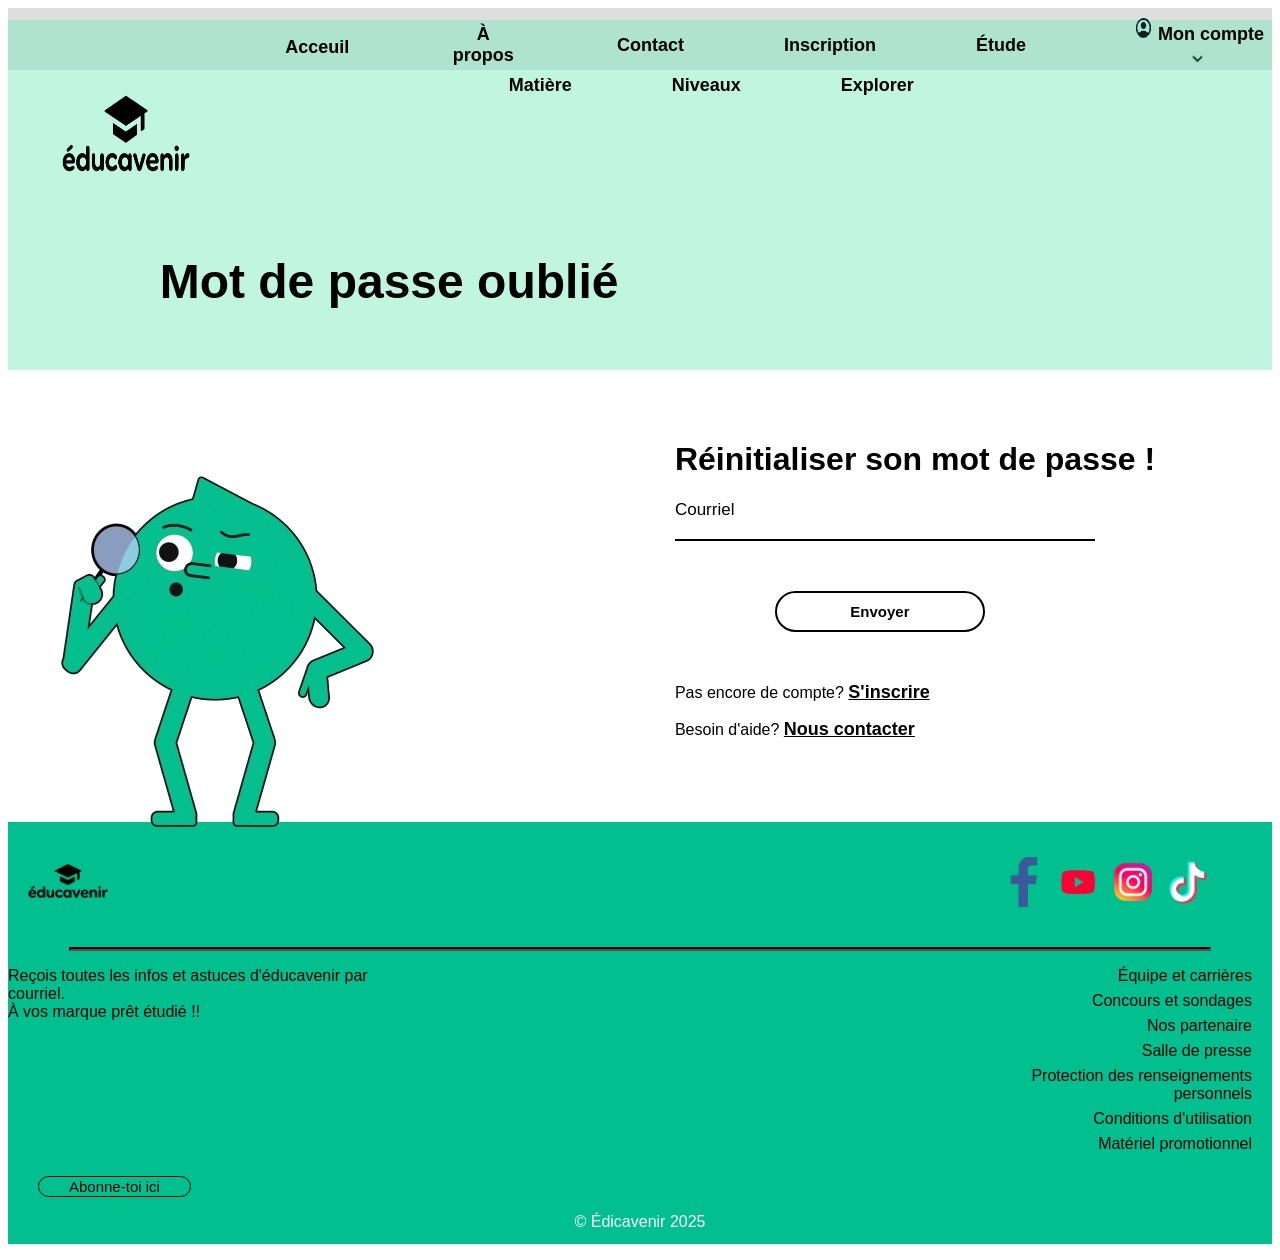
<file: HTML/MDP.html>
<!DOCTYPE html>
<html lang="en">
<head>
    <meta charset="UTF-8">
    <meta name="viewport" content="width=device-width, initial-scale=1.0">
    <title>mdp</title>
    <link rel="stylesheet" href="/style/styleM.css">
    
</head>


<header class="grayhead"></header>

<header class="menu1PourAutrePage">
    &nbsp; &nbsp; &nbsp; &nbsp; &nbsp; &nbsp; &nbsp;  &nbsp; &nbsp; &nbsp; &nbsp; &nbsp;  &nbsp; &nbsp; &nbsp;  &nbsp; 
    <div class="acceuil"> <a href="/index.html">Acceuil</a> </div>
    <a href="/HTML/apropos.html">À propos</a>  </div>
    <a href="/HTML/Contacts.html">Contact</a> </div>
    <a href="/HTML/Inscription.html">Inscription</a> </div>
    <a href="/HTML/Etudes.html">Étude</a> </div>
    
    <a href="/HTML/Connexion.html"> <img class="imgcompte" src="/style/imgs/compte.PNG" alt=""> Mon compte <img class="flechecompte" src="/style/imgs/fleche.PNG"></a> </div>
</header>

<header class="entetePourAutrePage" > 
    <img class="logo" src="/style/./imgs/logo.png" alt="">
    <div  class="menu2">
        <a href="" class="matiere"> Matière </a>
        <a href=""> Niveaux </a>
        <a href=""> Explorer </a>  
    </div>


 <div class="titreHead">
    <h1> Mot de passe oublié</h1>
 </div>

</header>

   
<body>
    <div class="main">

        <div class="boite">
            

            <div class="image">
                <img src="/style/imgs/alloprof-r9h0wmz5m10l9js662nd5ckd3dlwt9wnve8rcl185o-removebg-preview.png" alt="pas d'image2">
            </div>
            <div class="formulaire">
                <h1> Réinitialiser son mot de passe ! </h1><!--titre-->

                <form action="traitement.php" method="post">

            <p>
                <label for="email">Courriel </label> <!--pour envoyer lemail-->
                <div class="input-line"> <!--la ligne noir-->
                 <input type="email" id="email" name="email">
                </div>
            </p>
            <br>
            <p>
                <button type="submit" >Envoyer</button>
            </p>
        </form>
        <br>


                <p>Pas encore de compte? <a href=" " title="S'inscrire" >  <b style="text-decoration: underline; ">S'inscrire</b></a>
                </p>
             
                <p>Besoin d'aide? <a href=" " title="contact" >  <b style="text-decoration: underline; ">Nous contacter</b></a>
               </p>
                

            </div>

        </div>

    </div>


    
</body>

<!--pied de page-->
<footer>
 <div class=HautFooter> 

        <a href="instagrame.com">  <img src="/style/imgs/logo.png" style="height: 120px; width: 120px;"></a>

      <div class="media" style="padding-right: 60px;">

        <a href="https://facebook.com"  target="_blank">  <img src="/style/imgs/facebook.png"></a>
        <a href="https://youtube.com"  target="_blank">  <img src="/style/imgs/youtube.png"></a>
        <a href="https://instagram.com" target="_blank">  <img src="/style/imgs/insta.png"></a>
        <a href="https://titok.com"  target="_blank">  <img src="/style/imgs/tiktok.png"></a>
        
    </div>

    </div>

   <hr class="ligne">


    <div class="milieuFooter">
      <p> Reçois toutes les infos et astuces d'éducavenir par courriel. <br>
        À vos marque prêt étudié !!</p>

          <ul class="lienpied">
            <li>Équipe et carrières </li>
            <li>Concours et sondages </li>
            <li>Nos partenaire</li>
            <li>Salle de presse </li>
            <li>Protection des renseignements personnels</li>
            <li>Conditions d'utilisation </li>
            <li>Matériel promotionnel</li>
          </ul>
          </div>

          <a href=""> <button class="boutonfooter">Abonne-toi ici</button></a>
          <p class="copyright" > © Édicavenir 2025</p>
        
    </div>
    
    
</footer>
</html>
</file>
<file: styleS.css>
body{
  font-family:'Franklin Gothic Medium', 'Arial Narrow', Arial, sans-serif;
}
header{
  font-size:24px ;
  font-family:'Franklin Gothic Medium', 'Arial Narrow', Arial, sans-serif;
}

.grayhead{
  background-color: rgb(222, 222, 222);
  width: 100%;
  height: 12px;
}


  /********************************************************/


 /* image de "mon compte" */
.imgcompte{
  height: 24px;
  width: 13%;
}

/* Premier menu */
.menu1{
  background-color: rgb(25, 179, 134);
  width: 100%;
  height: 50px;
  display: flex;
  flex-direction: row;
  gap : 100px;
  align-items: center;
}

.menu1PourAutrePage{
  background-color: rgb(174, 228, 207);
  width: 100%;
  height: 50px;
  display: flex;
  flex-direction: row;
  gap : 100px;
  align-items: center;
}

.acceuil{
  margin-left: 60px;
}

a{
  color: black;
  text-decoration: none;
  text-align: center;
}

.titreHead{
  display: flex;
  padding-top: 12%;
  padding-left: 12%;
}


  /********************************************************/


 /** entete contenant l'image**/

.entete{
  background-color: rgb(39, 184, 138);
  width: 100%;
  height: 300px;
}

.entetePourAutrePage{
  background-color:rgb(192, 246, 223);
  width: 100%;
  height: 300px;
}

/* imge du viage vert dans l'entete */
.imageMenu{
  position: relative; /* placer le logo au dessus de l'entete */
  left: 40%;          /* Centrer*/
  margin-left: auto;
  margin-right: auto;
  width: 20%;
  height: 265px;
}

.logo{
  float: left; /* placer le logo à gauche */
  position: absolute; /* placer le logo au dessus de l'image */
  height: 30%;
  width: 15%;
  top: 1px; /* ajoute l'espace depuis le haut de l'image */
  left: 30px;
}

.menu2{
  position: absolute; /* placer le menu2 au dessus de l'image */
  top: 75px;              /* ajoute l'espace depuis le haut de l'image */
  left: 35%;              /* centre */
  display: flex;
  gap: 100px;              /* espace les element entre eux */
}

.matiere{
  padding-left: 15%;
}

/* images de la mine fleche */
.flechecompte{
  height: 30%;
  
}


/********************************************************/



/* MENUE ENTRE L'ENTETE ET BODY */

.BodyHeder{
  background-color: rgba(255, 255, 255);
  width: 100%;
  height: 190px;
}

.BlocBox{ /* le div qui contient les 6 boite*/
  display: flex;
  justify-content: space-around;
  position: relative;
  gap: 16px;
  padding-bottom: 30px;
  top: -25px; /*remonte les boite au dessu de l'entete*/
}

.box{
  position: relative;
  background-color: rgba(244, 242, 239);
  display: flex;
  gap: 30px;
  align-items:center; /* Aligner au centre */
  justify-content: center;
  box-shadow: 7px 7px #e3e3e3 ;
  width: 19%;
  height: 80px;
  padding: 2px;
}

.imagebox{
  height: 40px; 
  width: 40px; 
}
.titres{
  font-size:30px;
}

/********************************************************/



/* BODY PAGE INDEX */


.article{ /* Réparti les élements sur la page */
  display: flex;
  justify-content: space-around;
}

/* Nouvelle */
.text-nouvelle {
  padding: 22px 28px;
  display: grid;
  font-family: 'Franklin Gothic Medium', 'Arial Narrow', Arial, sans-serif;
  height: 30%;
  size: 30%;
}


/* Boite qui contien les nouvelle */
.boite {
  background-color:rgb(254, 254, 254);
  padding: 8px;
  box-shadow: 15px 15px #e3e3e3 ;
}

.images{ /* images des articles */
   height: 180px;
   width: 330px;
}


.LongArticle{
  justify-self:center;
  background-color:rgb(254, 254, 254);
  display: flex; /* place les element l'un a coté de l'autre */
  padding: 5px; /* Met de l'espace autoure des élements */
  align-items:center; /* aligne le text au centre donc pas trop en haut ni en trop bas */
  width: 60%; /* largeur de la boite */
  gap: 30px; /* espace entre l'image et le text */
  font-size: 20px;
  box-shadow: 15px 15px #e3e3e3 ;
}

button{
  border-radius: 999px; /*Contour arrondie*/
  border: 0.5px,solid;
  padding: 11px;   /*Agrandire le bouton*/
  padding-right: 30px; /*Agrandire le bouton vers la droite*/
  padding-left: 30px; /*Agrandire le bouton vers la gauche**/
  background-color: white;
  margin-left: 30%; /*Centrer le bouton*/
  margin-top: 25px; /*espace entre le texte et le bouton*/
  margin-bottom: 20px; /*espace entre la boite et le bouton*/
  font-size: medium;
  font-weight: bold;
}

.label{ /*Mini titre des nouvelle*/
  font-size: small;
  color: aquamarine;
}



/********************************************************/

  /* BODY PAGE À PROPOS */


  /* ligne */
  .ligneApropos{
    width: 90%;
    display: flex;
    border-width: 2px;
    border-color: black;
    margin-bottom: 0;
    margin-top: 0; 
    margin-right: 15%;
  }


    /* Text dans le haut de la page */
  .flex1Apropos{
    margin-left: 2%;
  }

  /* BOITE DES CONTENUE DANS LA PAGE  */

  .ensembles-TopBox{
    display: grid;
    padding-top: 2%; 
    padding-left: 10%;
    grid-template-columns: repeat(3, 1fr);
  }

 .textBoxApropos{

  box-sizing: border-box;
  margin-left: 0px;
  padding: 25px; 
 }

 .texte{
  text-align: justify;
  font-size: 15px;
  font-family:'Arial Narrow', Arial, sans-serif; 
   font-weight: bold;
 }


  .boxApropos{
    position: relative;
    text-align: center;
    display: grid;
    background-color: rgb(245, 243, 239);
    box-shadow: 10px 10px rgb(239, 234, 228);
    width: 60%;
    height: 150%;
  }




  .flecheApropos{
   
    position: absolute;
    right: 18px;
    bottom: 15px;
    font-size: 50px;
    color:rgb(6, 179, 134);
  }





  /********************************************************/

  /* pied de page */


  footer{
  background-color:rgba(1, 191, 142);
  width: 100%;
  height:auto;
  

  }


  .HautFooter{
  display: flex;
  justify-content: space-between;
  align-items: center;
   
  }



  .media a img{
    width: 50px;
    height: 50px;
    
   
  }

  .ligne{

    width: 90%;
    border-width: 2px;
    border-color: black;
    margin-bottom: 0;
    margin-top: 0;
  }



  .milieuFooter{
    display: flex;
    justify-content: space-around;
    align-items: flex-start;
    gap: 39%; /* espace entre les deux texte */
  }

  .lienpied{
    list-style: none;
    text-align: right;
  }

  .lienpied li {
    padding-bottom: 7px;
    padding-right: 20px;
    
  }

  .boutonfooter{

  border-radius: 99px; /*Contour arrondie*/
  border: 1px,solid;
  background-color: transparent;
  padding-left: 30px;
  padding-right: 30px;
  margin-left: 30px;
  margin-bottom: auto;
  
  }

  .copyright{
    text-align: center;
    color: white;
    padding-bottom: 1%;
    
  }
</file>
<file: styleM.css>
body{
  font-family:'Franklin Gothic Medium', 'Arial Narrow', Arial, sans-serif;
}
header{
  font-size:24px ;
  font-family:'Franklin Gothic Medium', 'Arial Narrow', Arial, sans-serif;
}

.grayhead{
  background-color: rgb(222, 222, 222);
  width: 100%;
  height: 12px;
}


  /********************************************************/


 /* image de "mon compte" */
.imgcompte{
  height: 24px;
  width: 13%;
}

/* Premier menu */
.menu1{
  background-color: rgb(25, 179, 134);
  width: 100%;
  height: 50px;
  display: flex;
  flex-direction: row;
  gap : 100px;
  align-items: center;
}

.menu1PourAutrePage{
  background-color: rgb(174, 228, 207);
  width: 100%;
  height: 50px;
  display: flex;
  flex-direction: row;
  gap : 100px;
  align-items: center;
}

.acceuil{
  margin-left: 60px;
}

a{
  color: black;
  text-decoration: none;
  text-align: center;
}

.titreHead{
  display: flex;
  padding-top: 12%;
  padding-left: 12%;
}


  /********************************************************/


 /** entete contenant l'image**/

.entete{
  background-color: rgb(39, 184, 138);
  width: 100%;
  height: 300px;
}

.entetePourAutrePage{
  background-color:rgb(192, 246, 223);
  width: 100%;
  height: 300px;
}

/* imge du viage vert dans l'entete */
.imageMenu{
  position: relative; /* placer le logo au dessus de l'entete */
  left: 40%;          /* Centrer*/
  margin-left: auto;
  margin-right: auto;
  width: 20%;
  height: 265px;
}

.logo{
  float: left; /* placer le logo à gauche */
  position: absolute; /* placer le logo au dessus de l'image */
  height: 30%;
  width: 15%;
  top: 1px; /* ajoute l'espace depuis le haut de l'image */
  left: 30px;
}

.menu2{
  position: absolute; /* placer le menu2 au dessus de l'image */
  top: 75px;              /* ajoute l'espace depuis le haut de l'image */
  left: 35%;              /* centre */
  display: flex;
  gap: 100px;              /* espace les element entre eux */
}

.matiere{
  padding-left: 15%;
}

/* images de la mine fleche */
.flechecompte{
  height: 30%;
  
}

/*****************************************************************************************************/

  /*body*/

  .boite{

    justify-content: center; /*pour centrer le div et le fomulaire*/ 
    align-items: center;
    display: flex;
    padding-right: 10%;
    width: 100%;
}



.main{

}
.image{
    display: flex;


}
.formulaire{}

    form input, form textarea {
    width: 60%;
    padding: 10px;
    margin: 5px 0 15px 0;
    border-radius: 8px;
    border: 1px solid #ccc;
}

form button {
    padding: 10px 20px;
    border-radius: 11px;
    border-color: black;
    background-color: #ffffff;
    color: black;
    font-weight: bold;
    cursor: pointer;
}

  


  /********************************************************/

  /* pied de page */


  footer{
    background-color:rgba(1, 191, 142);
    width: 100%;
    height:auto;
    
  
    }
  
  
    .HautFooter{
    display: flex;
    justify-content: space-between;
    align-items: center;
     
    }
  
  
  
    .media a img{
      width: 50px;
      height: 50px;
      
     
    }
  
    .ligne{
  
      width: 90%;
      border-width: 2px;
      border-color: black;
      margin-bottom: 0;
      margin-top: 0;
    }
  
  
  
    .milieuFooter{
      display: flex;
      justify-content: space-around;
      align-items: flex-start;
      gap: 39%; /* espace entre les deux texte */
    }
  
    .lienpied{
      list-style: none;
      text-align: right;
    }
  
    .lienpied li {
      padding-bottom: 7px;
      padding-right: 20px;
      
    }
  
    .boutonfooter{
  
    border-radius: 99px; /*Contour arrondie*/
    border: 1px,solid;
    background-color: transparent;
    padding-left: 30px;
    padding-right: 30px;
    margin-left: 30px;
    margin-bottom: auto;
    
    }
  
    .copyright{
      text-align: center;
      color: white;
      padding-bottom: 1%;
      
    }
</file>
<file: StyleP.css>
header{
    font-size:24px ;
    font-family:'Franklin Gothic Medium', 'Arial Narrow', Arial, sans-serif;
}

  .grayhead{
    background-color: rgb(222, 222, 222);
    width: 100%;
    height: 12px;
  }
   /* image de "mon compte" */
  .imgcompte{
    position: absolute; /* placer le logo au dessus de l'entete */
    left: 70.7%; /* Centrer */
    bottom: 93.5%; /* Centrer */
    height: 24px;
    width: 2%;
  }

  /* Premier menu */
  .menu1{
    background-color: #bff6df;
    width: 100%;
    height: 50px;
  }

  a{
    color: black;
    text-decoration: none;
  }

   /** entete contenant l'image**/
  
  .entete{
    background-color:#bff6df ;
    width: 100%;
    height: 200px;
  }

  

  .logo{
    float: left; /* placer le logo à gauche */
    position: absolute; /* placer le logo au dessus de l'image */
    height: 30%;
    width: 15%;
    top: 1px; /* ajoute l'espace depuis le haut de l'image */
  }

  .menu2{
    position: absolute; /* placer le menu2 au dessus de l'image */
    top: 75px;              /* ajoute l'espace depuis le haut de l'image */
    left: 36.5%;              /* centre */
    display: flex;
    gap: 70px;              /* espace les element entre eux */
  }

  /* images des minis fleches */
  .fleche{
    height: 40%;
  }
  .flechecompte{
    height: 30%;
    
  }




  /*.................................................................................*/
  /* Body */






  /*-----------------------------Contact------------------------------------------------------------*/



  .Phrases_introduction {
    font-family:  'Arial Narrow', Arial, sans-serif; 
  }

  .Boite_du_body {
    
    width: 90%;
    margin: 25px;
    }


    .titre{
      padding-left: 16%;
      padding-top: 9%;
      font-size: 20px;
      font-family:'Arial Narrow', Arial, sans-serif;
      
    }
.boiteContacts {

  background-color:#f4f2ef;
  width: 90%;
  text-align: start;
  box-shadow: 7px 7px #efe9e4;
  padding-bottom: 1%;
  font-family: 'Arial Narrow', Arial, sans-serif;
  margin-top:35px ;
}
.contenu{
  padding-left:2%;
  padding-top: 2%;
  display:flex;
  
}
.contact {

  display: flex;
  flex-direction: row;
  justify-content: center;
  width: 60%;
}

/*----------------------------Inscription-------------------------------------------------------------------------------*/


.imagesDuBody{
  display: flex;
  flex-direction: column;
  
}
.BodyDuInscription{
font-family: 'Arial Narrow', Arial, sans-serif;
font-size: 20px;
 display: flex;
 flex-direction: row;
 justify-content: start;
 align-items: flex-start;
 gap: 20px;

}

.NiveauEtProvince {
  display: flex;
  flex-direction: row;
  justify-content: start;
  align-items: center;
  gap: 300px;
  
 
} 
.Entree {
  border-bottom: 4px solid #000 ;
  background: transparent;
  font-size: 16px;
  padding: 6px 4px;
}

.InscriptionEtapes {
   
  display: flex;
  flex-direction: column;
  gap: 25px;
  
}
.reglesMDP {
  display: flex;
  flex-direction: row;
  gap: 8px;
}

.lien:hover {
  color: blue;
  text-decoration: underline;
  
}
.Suivant{
  border-radius: 25px;
  width: 85px;
  height: 25px;
  box-shadow: 0 4px 8px rgba(0,0,0,15);
  }

.Suivant:hover{
background-color: seagreen;
}
.PlaceBouton {
  display: flex;
  flex-direction: row-reverse;
}

.MDPoublie{
  padding-left: 322px;
}
</file>
<file: style/styleS.css>
body{
  font-family:'Franklin Gothic Medium', 'Arial Narrow', Arial, sans-serif;
}
header{
  font-size:24px ;
  font-family:'Franklin Gothic Medium', 'Arial Narrow', Arial, sans-serif;
}

.grayhead{
  background-color: rgb(222, 222, 222);
  width: 100%;
  height: 12px;
}


  /********************************************************/


 /* image de "mon compte" */
.imgcompte{
  height: 24px;
  width: 13%;
}

/* Premier menu */
.menu1{
  background-color: rgb(25, 179, 134);
  width: 100%;
  height: 50px;
  display: flex;
  flex-direction: row;
  gap : 100px;
  align-items: center;
}

.menu1PourAutrePage{
  background-color: rgb(174, 228, 207);
  width: 100%;
  height: 50px;
  display: flex;
  flex-direction: row;
  gap : 100px;
  align-items: center;
}



a{
  color: black;
  text-decoration: none;
  text-align: center;
}

.titreHead{
  display: flex;
  padding-top: 12%;
  padding-left: 12%;
}


  /********************************************************/


 /** entete contenant l'image**/

.entete{
  background-color: rgb(39, 184, 138);
  width: 100%;
  height: 300px;
}

.entetePourAutrePage{
  background-color:rgb(192, 246, 223);
  width: 100%;
  height: 300px;
}

/* imge du viage vert dans l'entete */
.imageMenu{
  position: relative; /* placer le logo au dessus de l'entete */
  left: 40%;          /* Centrer*/
  margin-left: auto;
  margin-right: auto;
  width: 20%;
  height: 265px;
}

.logo{
  float: left; /* placer le logo à gauche */
  position: absolute; /* placer le logo au dessus de l'image */
  height: 30%;
  width: 15%;
  top: 1px; /* ajoute l'espace depuis le haut de l'image */
  left: 30px;
}

.menu2{
  position: absolute; /* placer le menu2 au dessus de l'image */
  top: 75px;              /* ajoute l'espace depuis le haut de l'image */
  left: 35%;              /* centre */
  display: flex;
  gap: 100px;              /* espace les element entre eux */
}

.matiere{
  padding-left: 15%;
}

/* images de la mine fleche */
.flechecompte{
  height: 30%;
  
}


/********************************************************/



/* MENUE ENTRE L'ENTETE ET BODY */

.BodyHeder{
  background-color: rgba(255, 255, 255);
  width: 100%;
  height: 190px;
}

.BlocBox{ /* le div qui contient les 6 boite*/
  display: flex;
  justify-content: space-around;
  position: relative;
  gap: 16px;
  padding-bottom: 30px;
  top: -25px; /*remonte les boite au dessu de l'entete*/
}

.box{
  position: relative;
  background-color: rgba(244, 242, 239);
  display: flex;
  gap: 30px;
  align-items:center; /* Aligner au centre */
  justify-content: center;
  box-shadow: 7px 7px #e3e3e3 ;
  width: 19%;
  height: 80px;
  padding: 2px;
}

.imagebox{
  height: 40px; 
  width: 40px; 
}
.titres{
  font-size:30px;
}

/********************************************************/



/* BODY PAGE INDEX */


.article{ /* Réparti les élements sur la page */
  display: flex;
  justify-content: space-around;
}

/* Nouvelle */
.text-nouvelle {
  padding: 22px 28px;
  display: grid;
  font-family: 'Franklin Gothic Medium', 'Arial Narrow', Arial, sans-serif;
  height: 30%;
  size: 30%;
}


/* Boite qui contien les nouvelle */
.boite {
  background-color:rgb(254, 254, 254);
  padding: 8px;
  box-shadow: 15px 15px #e3e3e3 ;
}

.images{ /* images des articles */
   height: 180px;
   width: 330px;
}


.LongArticle{
  justify-self:center;
  background-color:rgb(254, 254, 254);
  display: flex; /* place les element l'un a coté de l'autre */
  padding: 5px; /* Met de l'espace autoure des élements */
  align-items:center; /* aligne le text au centre donc pas trop en haut ni en trop bas */
  width: 60%; /* largeur de la boite */
  gap: 30px; /* espace entre l'image et le text */
  font-size: 20px;
  box-shadow: 15px 15px #e3e3e3 ;
}

button{
  border-radius: 999px; /*Contour arrondie*/
  border: 0.5px,solid;
  padding: 11px;   /*Agrandire le bouton*/
  padding-right: 30px; /*Agrandire le bouton vers la droite*/
  padding-left: 30px; /*Agrandire le bouton vers la gauche**/
  background-color: white;
  margin-left: 30%; /*Centrer le bouton*/
  margin-top: 25px; /*espace entre le texte et le bouton*/
  margin-bottom: 20px; /*espace entre la boite et le bouton*/
  font-size: medium;
  font-weight: bold;
}

.label{ /*Mini titre des nouvelle*/
  font-size: small;
  color: aquamarine;
}



/********************************************************/

  /* BODY PAGE À PROPOS */


  /* ligne */
  .ligneApropos{
    width: 90%;
    display: flex;
    border-width: 2px;
    border-color: black;
    margin-bottom: 0;
    margin-top: 0; 
    margin-right: 15%;
  }


    /* Text dans le haut de la page */
  .flex1Apropos{
    margin-left: 2%;
  }

  /* BOITE DES CONTENUE DANS LA PAGE  */

  .ensembles-TopBox{
    display: grid;
    padding-top: 2%; 
    padding-left: 10%;
    grid-template-columns: repeat(3, 1fr);
  }

 .textBoxApropos{

  box-sizing: border-box;
  margin-left: 0px;
  padding: 25px; 
 }

 .texte{
  text-align: justify;
  font-size: 15px;
  font-family:'Arial Narrow', Arial, sans-serif; 
   font-weight: bold;
 }


  .boxApropos{
    position: relative;
    text-align: center;
    display: grid;
    background-color: rgb(245, 243, 239);
    box-shadow: 10px 10px rgb(239, 234, 228);
    width: 60%;
    height: 150%;
  }




  .flecheApropos{
   
    position: absolute;
    right: 18px;
    bottom: 15px;
    font-size: 50px;
    color:rgb(6, 179, 134);
  }





  /********************************************************/

  /* pied de page */


  footer{
  background-color:rgba(1, 191, 142);
  width: 100%;
  height:auto;
  

  }


  .HautFooter{
  display: flex;
  justify-content: space-between;
  align-items: center;
   
  }



  .media a img{
    width: 50px;
    height: 50px;
    
   
  }

  .ligne{

    width: 90%;
    border-width: 2px;
    border-color: black;
    margin-bottom: 0;
    margin-top: 0;
  }



  .milieuFooter{
    display: flex;
    justify-content: space-around;
    align-items: flex-start;
    gap: 39%; /* espace entre les deux texte */
  }

  .lienpied{
    list-style: none;
    text-align: right;
  }

  .lienpied li {
    padding-bottom: 7px;
    padding-right: 20px;
    
  }

  .boutonfooter{

  border-radius: 99px; /*Contour arrondie*/
  border: 1px,solid;
  background-color: transparent;
  padding-left: 30px;
  padding-right: 30px;
  margin-left: 30px;
  margin-bottom: auto;
  
  }

  .copyright{
    text-align: center;
    color: white;
    padding-bottom: 1%;
    
  }
</file>
<file: style/styleM.css>
body{
  font-family:'Franklin Gothic Medium', 'Arial Narrow', Arial, sans-serif;
}
header{
  font-size:24px ;
  font-family:'Franklin Gothic Medium', 'Arial Narrow', Arial, sans-serif;
}

.grayhead{
  background-color: rgb(222, 222, 222);
  width: 100%;
  height: 12px;
}


  /********************************************************/


 /* image de "mon compte" */
.imgcompte{
  height: 24px;
  width: 13%;
}

/* Premier menu */
.menu1{
  background-color: rgb(25, 179, 134);
  width: 100%;
  height: 50px;
  display: flex;
  flex-direction: row;
  gap : 100px;
  align-items: center;
}

.menu1PourAutrePage{
  background-color: rgb(174, 228, 207);
  width: 100%;
  height: 50px;
  display: flex;
  flex-direction: row;
  gap : 100px;
  align-items: center;
}


a{
  color: black;
  text-decoration: none;
  text-align: center;
}

.titreHead{
  display: flex;
  padding-top: 12%;
  padding-left: 12%;
}


  /*********************************************************************************************************/


 /** entete contenant l'image**/

.entete{
  background-color: rgb(39, 184, 138);
  width: 100%;
  height: 300px;
}

.entetePourAutrePage{
  background-color:rgb(192, 246, 223);
  width: 100%;
  height: 300px;
}

/* imge du viage vert dans l'entete */
.imageMenu{
  position: relative; /* placer le logo au dessus de l'entete */
  left: 40%;          /* Centrer*/
  margin-left: auto;
  margin-right: auto;
  width: 20%;
  height: 265px;
}

.logo{
  float: left; /* placer le logo à gauche */
  position: absolute; /* placer le logo au dessus de l'image */
  height: 30%;
  width: 15%;
  top: 1px; /* ajoute l'espace depuis le haut de l'image */
  left: 30px;
}

.menu2{
  position: absolute; /* placer le menu2 au dessus de l'image */
  top: 75px;              /* ajoute l'espace depuis le haut de l'image */
  left: 35%;              /* centre */
  display: flex;
  gap: 100px;              /* espace les element entre eux */
}

.matiere{
  padding-left: 15%;
}

/* images de la mine fleche */
.flechecompte{
  height: 30%;
  
}

/*****************************************************************************************************/

  /*body*/
  .main{
    font-family: Arial, Helvetica, sans-serif

}
.boite{
  display: flex;
  gap: 30px;
  align-items: flex-start;
}

.image img{
    position: relative;
    top: 20px;
    left: -100px;
}


    label{
        font-size: 17px;
        display: block;
        margin-bottom: -15px;
    }
    
    .input-line{ /*pour creer les lignes noir*/
        border-bottom: 2px solid black;
        width: 420px;
        
      
    }
    .input-line input{ /*pour ecrire dans la case*/
        width: 100%;
        border: none;
        outline: none;
        font-size: 14px;
        font-weight: bold;
        
        
        
    }

    button{   /* pour se connecter*/
    font-size: 15px;
    border: 2px solid black;
    background-color: white;
    
}
.eye{ /*photo*/
    border: none;
    background: none;
    padding: none;
    width: 50px;
    margin-left: 380px;
    margin-right: auto;
    position: relative;

}
     form button { /*la forme du boutton*/
    padding: 10px 20px;
    border-radius: 30px;
    border-color: black;
    background-color: #ffffff;
    color: black;
    font-weight: bold;
    display: block;
    margin-left: 100px;
    width: 210px;
}

a{ /* pour l'ecriture des mots */
    font-size: 18px;
    font-weight: 600;
}
.forgot{
    font-size: 11.5px;
    font-weight: normal;
    text-decoration: underline;
    width: 100px;
    margin-left: 320px;
    margin-right: auto;
    position: relative;
    top: -11px;
  
}
 /******************************Etudes************************/
 .boite {
    display: flex;                
    justify-content: center;      
    align-items: flex-start;      
    gap: 50px;                    /* espace entre texte et vidéo */
    margin-top: 50px;             
}

.video iframe {
    max-width: 560px;
    height: 320px;
 

}
.mon-texte {
    max-width: 500px;
           
}

.consigne {
    font-size: 20px;
}
.titre{
      padding-left: 16%;
      padding-top: 9%;
      font-size: 20px;
      font-family:'Arial Narrow', Arial, sans-serif;
      
    }
    
.boiteConsigne {

  background-color:#f4f2ef;
  width: 90%;
  text-align: start;
  box-shadow: 7px 7px #efe9e4;
  padding-bottom: 1%;
  font-family: 'Arial Narrow', Arial, sans-serif;
  
  position: relative;
  top: 5px ;    
}

.contact {

  display: flex;
  flex-direction: row;
  justify-content: center;
  width: 60%;
}



  
  


  /********************************************************/

  /* pied de page */


  footer{
    background-color:rgba(1, 191, 142);
    width: 100%;
    height:auto;
    
  
    }
  
  
    .HautFooter{
    display: flex;
    justify-content: space-between;
    align-items: center;
     
    }
  
  
  
    .media a img{
      width: 50px;
      height: 50px;
      
     
    }
  
    .ligne{
  
      width: 90%;
      border-width: 2px;
      border-color: black;
      margin-bottom: 0;
      margin-top: 0;
    }
  
  
  
    .milieuFooter{
      display: flex;
      justify-content: space-around;
      align-items: flex-start;
      gap: 39%; /* espace entre les deux texte */
    }
  
    .lienpied{
      list-style: none;
      text-align: right;
    }
  
    .lienpied li {
      padding-bottom: 7px;
      padding-right: 20px;
      
    }
  
    .boutonfooter{
  
    border-radius: 99px; /*Contour arrondie*/
    border: 1px,solid;
    background-color: transparent;
    padding-left: 30px;
    padding-right: 30px;
    margin-left: 30px;
    margin-bottom: auto;
    
    }
  
    .copyright{
      text-align: center;
      color: white;
      padding-bottom: 1%;
      
    }
</file>
